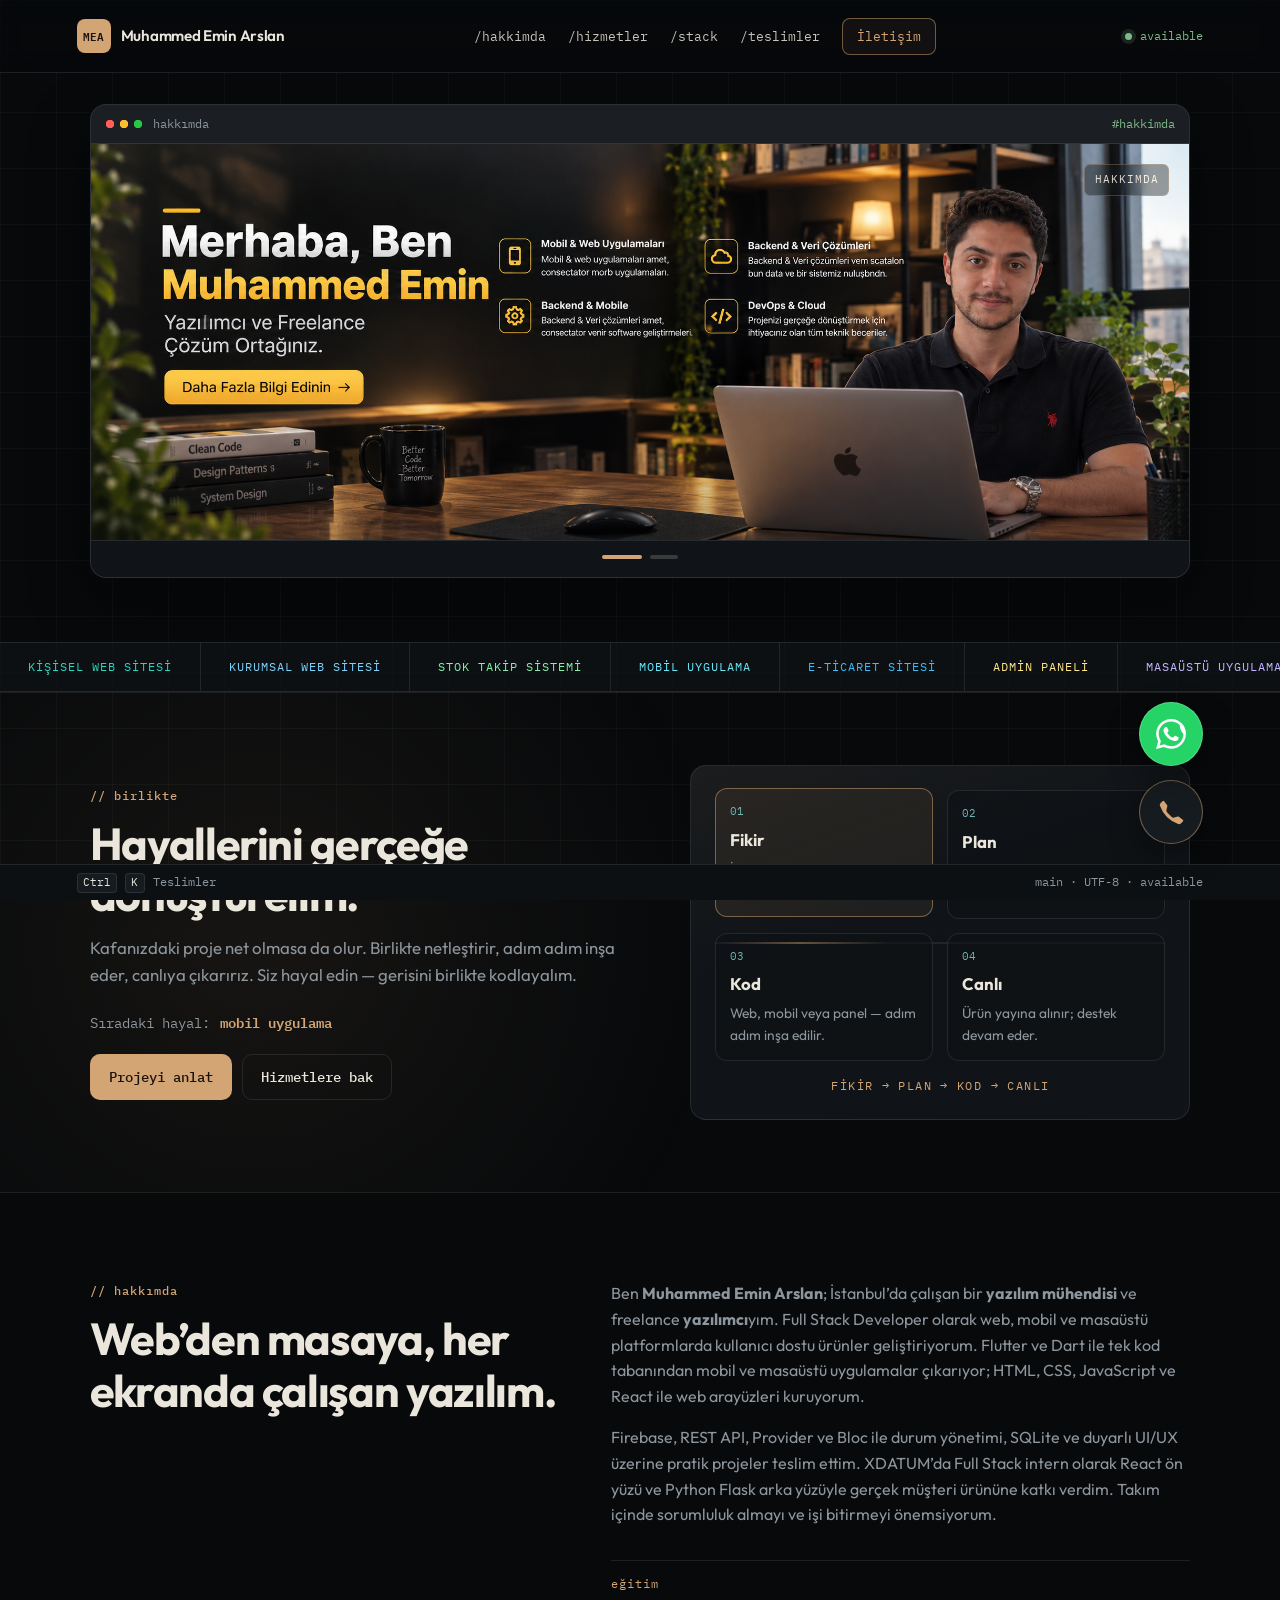
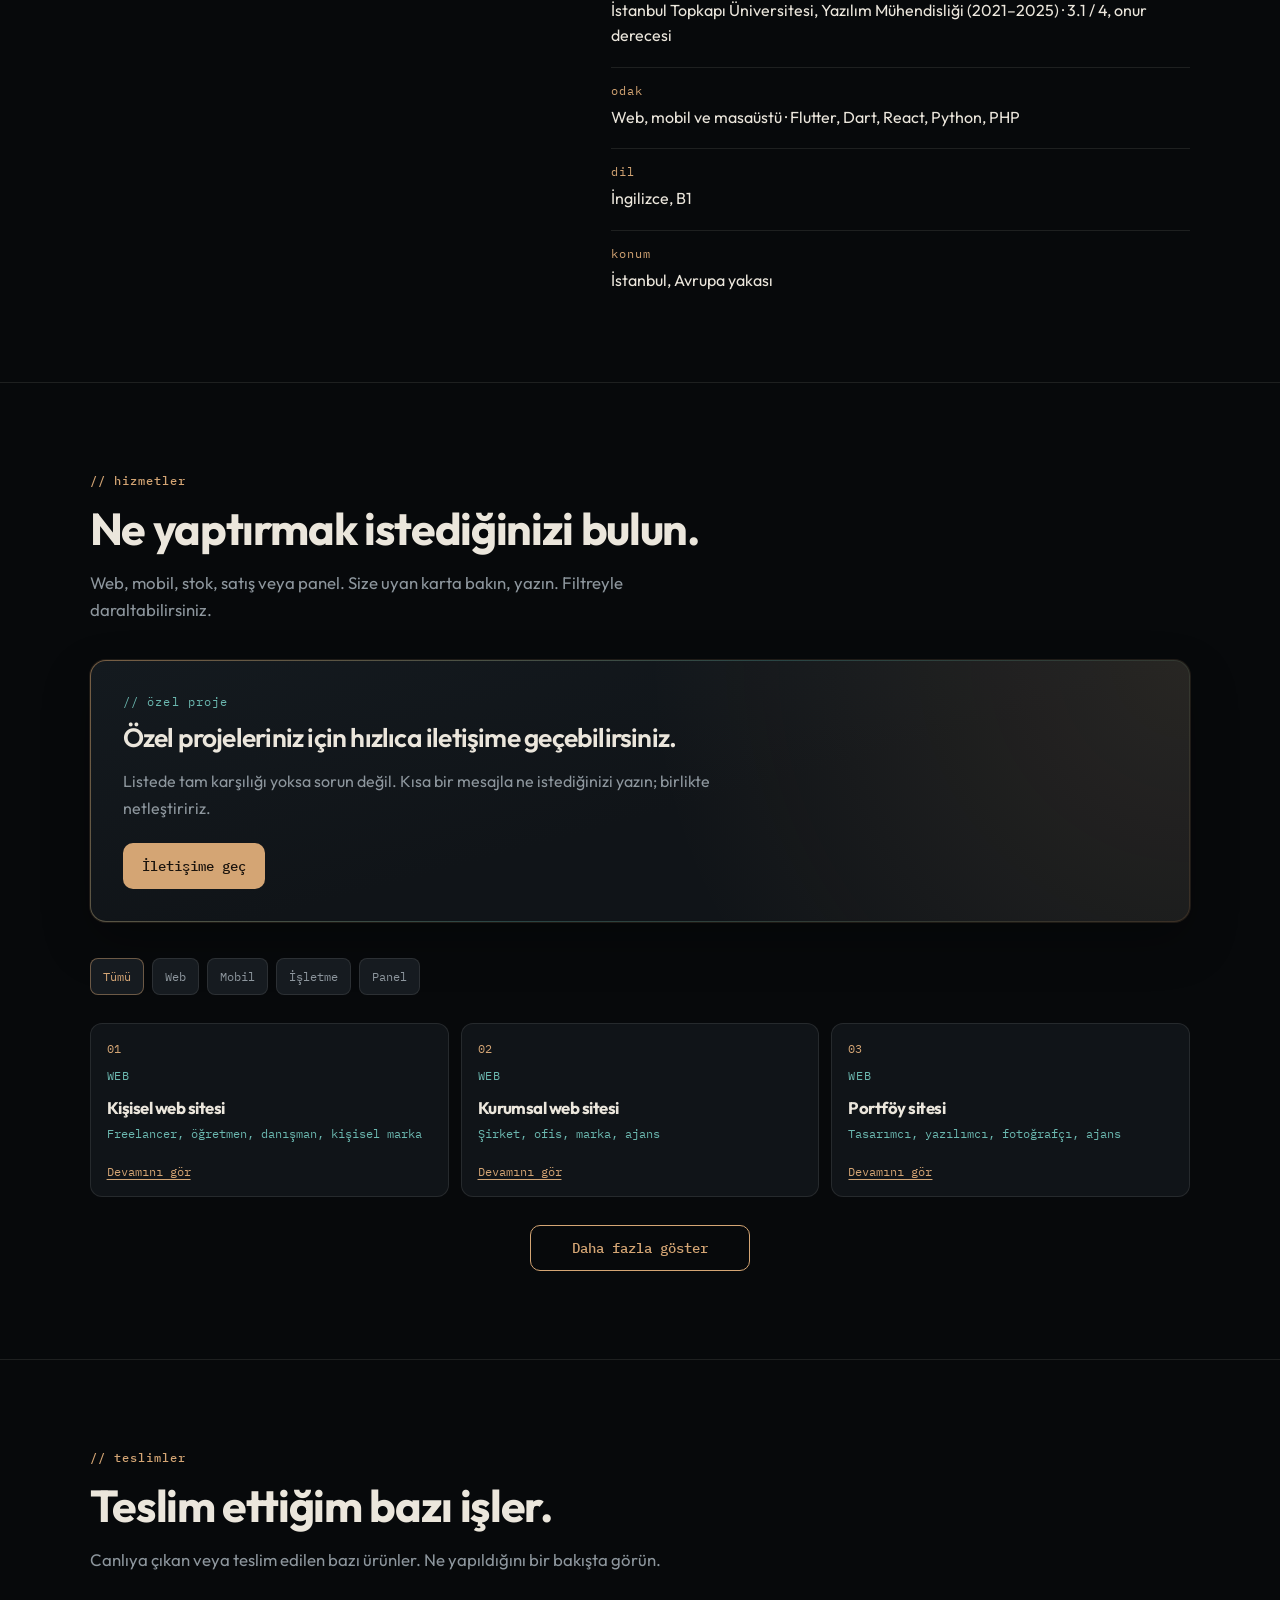
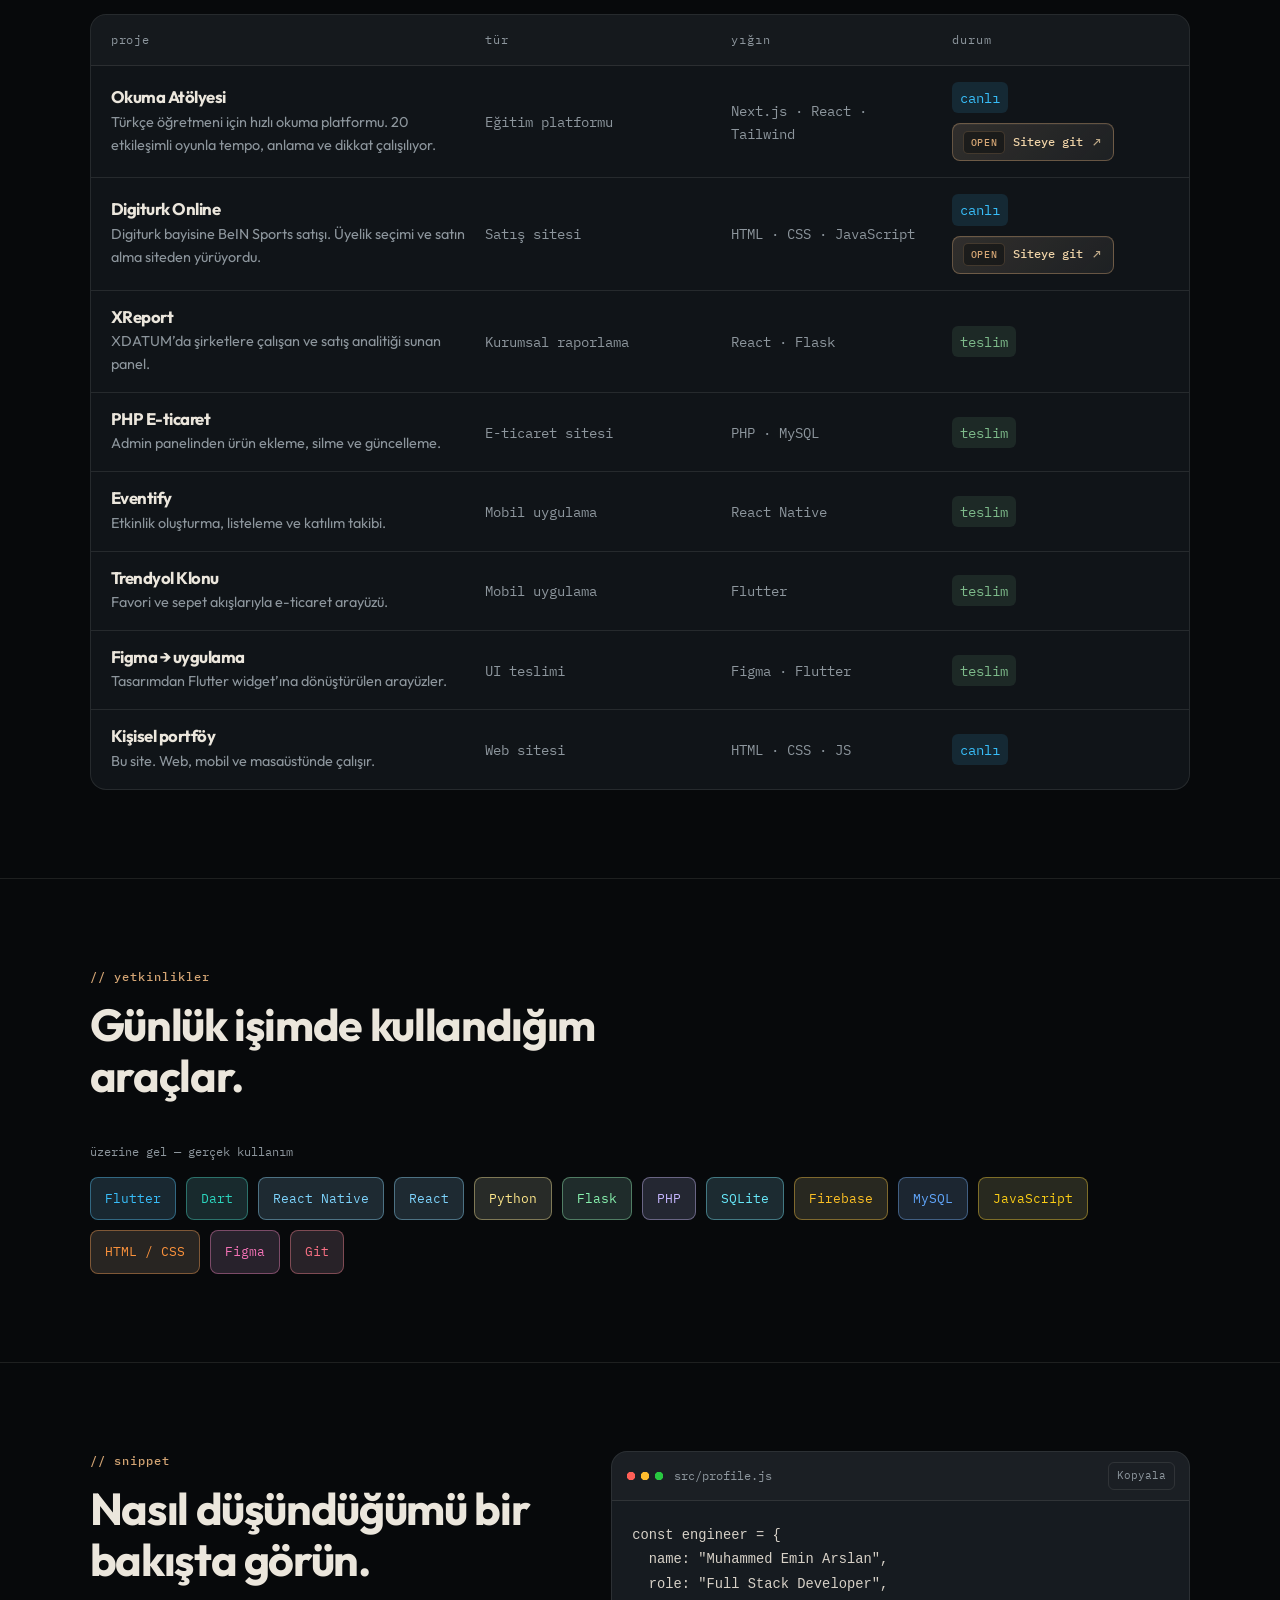
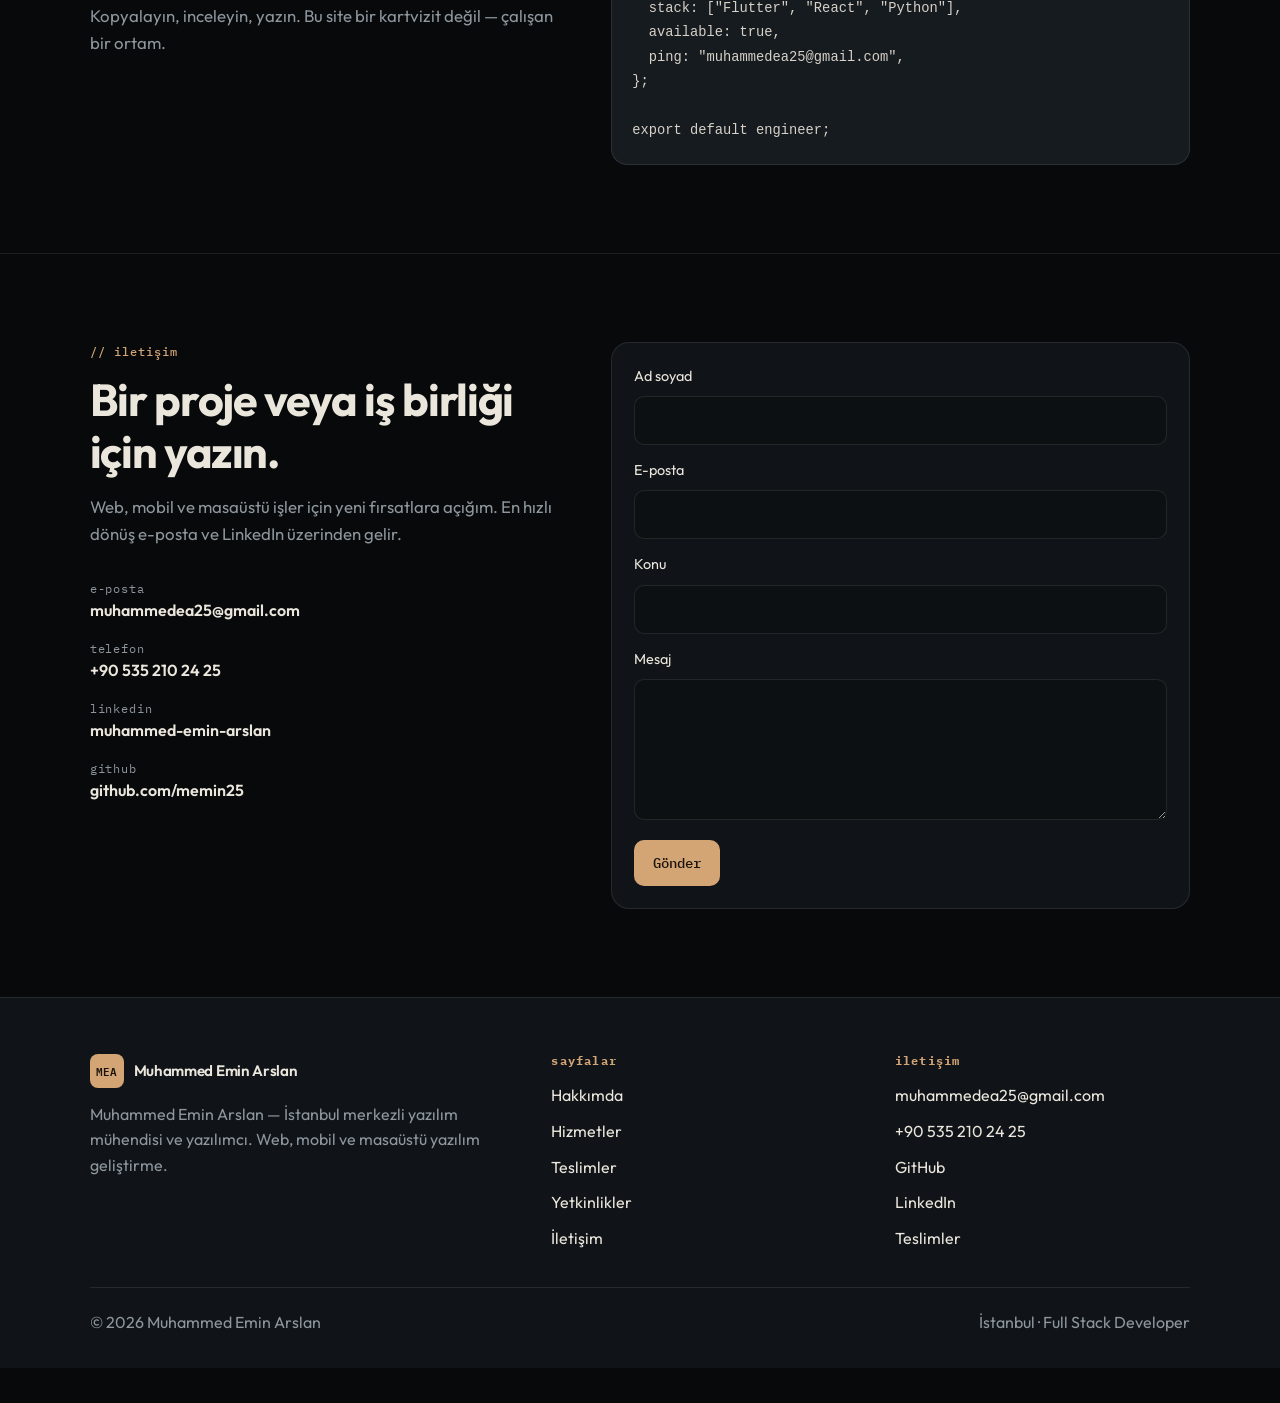
<file: index.html>
<!DOCTYPE html>
<html lang="tr">
<head>
  <meta charset="UTF-8">
  <meta name="viewport" content="width=device-width, initial-scale=1.0">
  <title>Muhammed Emin Arslan | Yazılım Mühendisi &amp; Yazılımcı — İstanbul</title>
  <meta name="description" content="Muhammed Emin Arslan — İstanbul’da freelance yazılım mühendisi ve yazılımcı. Web, mobil ve masaüstü uygulama geliştirme. Muhammed Emin Arslan portföy sitesi.">
  <meta name="author" content="Muhammed Emin Arslan">
  <meta name="robots" content="index, follow, max-image-preview:large, max-snippet:-1">
  <meta name="googlebot" content="index, follow">
  <link rel="canonical" href="https://muhammedeminarslan.com/">
  <link rel="sitemap" type="application/xml" title="Sitemap" href="/sitemap.xml">

  <meta property="og:locale" content="tr_TR">
  <meta property="og:site_name" content="Muhammed Emin Arslan">
  <meta property="og:title" content="Muhammed Emin Arslan | Yazılım Mühendisi &amp; Yazılımcı">
  <meta property="og:description" content="Muhammed Emin — Full Stack yazılım mühendisi. Flutter, React, Python ile web ve mobil projeler. İstanbul.">
  <meta property="og:type" content="profile">
  <meta property="og:url" content="https://muhammedeminarslan.com/">
  <meta property="og:image" content="https://muhammedeminarslan.com/yazilim-muhendisi.jpeg">
  <meta property="og:image:alt" content="Muhammed Emin Arslan — yazılım mühendisi">
  <meta property="profile:first_name" content="Muhammed Emin">
  <meta property="profile:last_name" content="Arslan">

  <meta name="twitter:card" content="summary_large_image">
  <meta name="twitter:title" content="Muhammed Emin Arslan | Yazılım Mühendisi">
  <meta name="twitter:description" content="Yazılımcı Muhammed Emin Arslan — web, mobil ve masaüstü yazılım geliştirme. İstanbul.">
  <meta name="twitter:image" content="https://muhammedeminarslan.com/yazilim-muhendisi.jpeg">

  <meta name="theme-color" content="#07090B">
  <link rel="me" href="https://github.com/memin25">
  <link rel="me" href="https://www.linkedin.com/in/muhammed-emin-arslan-79b381238/">

  <link rel="icon" href="favicon.svg" type="image/svg+xml">
  <script type="application/ld+json">
  {
    "@context": "https://schema.org",
    "@graph": [
      {
        "@type": "WebSite",
        "@id": "https://muhammedeminarslan.com/#website",
        "url": "https://muhammedeminarslan.com/",
        "name": "Muhammed Emin Arslan",
        "description": "Muhammed Emin Arslan resmi portföy sitesi — yazılım mühendisi ve freelance yazılımcı.",
        "inLanguage": "tr-TR",
        "publisher": { "@id": "https://muhammedeminarslan.com/#person" }
      },
      {
        "@type": "Person",
        "@id": "https://muhammedeminarslan.com/#person",
        "name": "Muhammed Emin Arslan",
        "givenName": "Muhammed Emin",
        "familyName": "Arslan",
        "alternateName": ["Muhammed Emin", "MEA", "yazılımcı Muhammed Emin"],
        "jobTitle": ["Yazılım Mühendisi", "Yazılımcı", "Full Stack Developer", "Freelance Yazılım Geliştirici"],
        "url": "https://muhammedeminarslan.com/",
        "image": "https://muhammedeminarslan.com/yazilim-muhendisi.jpeg",
        "email": "muhammedea25@gmail.com",
        "telephone": "+90-535-210-2425",
        "address": {
          "@type": "PostalAddress",
          "addressLocality": "İstanbul",
          "addressRegion": "İstanbul",
          "addressCountry": "TR"
        },
        "knowsAbout": [
          "Yazılım mühendisliği",
          "Web geliştirme",
          "Mobil uygulama geliştirme",
          "Flutter",
          "React",
          "Python",
          "Dart"
        ],
        "sameAs": [
          "https://github.com/memin25",
          "https://www.linkedin.com/in/muhammed-emin-arslan-79b381238/"
        ]
      },
      {
        "@type": "ProfilePage",
        "@id": "https://muhammedeminarslan.com/#webpage",
        "url": "https://muhammedeminarslan.com/",
        "name": "Muhammed Emin Arslan — Yazılım Mühendisi",
        "description": "Muhammed Emin Arslan; İstanbul merkezli yazılım mühendisi ve yazılımcı portföyü.",
        "isPartOf": { "@id": "https://muhammedeminarslan.com/#website" },
        "about": { "@id": "https://muhammedeminarslan.com/#person" },
        "inLanguage": "tr-TR",
        "primaryImageOfPage": {
          "@type": "ImageObject",
          "url": "https://muhammedeminarslan.com/yazilim-muhendisi.jpeg"
        }
      },
      {
        "@type": "ProfessionalService",
        "@id": "https://muhammedeminarslan.com/#service",
        "name": "Muhammed Emin Arslan — Yazılım Geliştirme",
        "url": "https://muhammedeminarslan.com/#hizmetler",
        "description": "Freelance yazılım mühendisi; web sitesi, mobil uygulama, admin paneli ve API geliştirme.",
        "areaServed": { "@type": "Country", "name": "Türkiye" },
        "founder": { "@id": "https://muhammedeminarslan.com/#person" },
        "priceRange": "$$"
      }
    ]
  }
  </script>
  <link rel="preconnect" href="https://fonts.googleapis.com">
  <link rel="preconnect" href="https://fonts.gstatic.com" crossorigin>
  <link href="https://fonts.googleapis.com/css2?family=IBM+Plex+Mono:wght@400;500;600&family=Outfit:wght@400;500;600;700&display=swap" rel="stylesheet">
  <link rel="stylesheet" href="style.css?v=38">
</head>
<body>
  <div class="atmosphere" aria-hidden="true"></div>
  <canvas id="cursor-trail" aria-hidden="true"></canvas>

  <div class="boot" id="boot" aria-hidden="true">
    <pre class="boot-mark">{ MEA }</pre>
    <p class="boot-sub">session start</p>
  </div>

  <button class="nav-toggle" type="button" aria-expanded="false" aria-controls="site-nav" aria-label="Menüyü aç">
    <em>Menü</em>
  </button>

  <header class="site-header" id="site-header">
    <div class="header-inner">
      <a class="logo" href="#anasayfa" aria-label="Ana sayfa">
        <span class="logo-mark">MEA</span>
        <span class="logo-path">Muhammed Emin Arslan</span>
      </a>

      <nav class="site-nav" id="site-nav" aria-label="Ana menü">
        <a href="#hakkimda">/hakkimda</a>
        <a href="#hizmetler">/hizmetler</a>
        <a href="#yetkinlikler">/stack</a>
        <a href="#teslimler">/teslimler</a>
        <a class="nav-cta" href="#iletisim">İletişim</a>
      </nav>

      <span class="header-status"><i></i> available</span>
    </div>
  </header>

  <main id="icerik">
    <h1 class="sr-only">Muhammed Emin Arslan — Yazılım Mühendisi ve Yazılımcı (İstanbul)</h1>
    <section class="hero" id="anasayfa">
      <div class="hero-banner wrap" data-reveal id="hero-gallery">
        <div class="hero-banner-shell">
          <div class="window-bar">
            <span class="window-dots" aria-hidden="true"></span>
            <span class="window-title" id="hero-gallery-title">hakkımda</span>
            <span class="window-flag" id="hero-gallery-flag">#hakkimda</span>
          </div>
          <div class="hero-banner-viewport" role="group" aria-label="Ana banner">
            <a class="hero-banner-slide is-active" href="#hakkimda" data-title="hakkımda" data-flag="#hakkimda" data-width="2089" data-height="753">
              <img src="memin_banner.png" width="2089" height="753" alt="Muhammed Emin Arslan — yazılım mühendisi ve freelance yazılımcı">
              <span class="hero-banner-overlay" aria-hidden="true"></span>
              <span class="hero-banner-chip">hakkımda</span>
            </a>
            <a class="hero-banner-slide" href="#teslimler" data-title="teslimler" data-flag="#teslimler" data-width="2089" data-height="753">
              <img src="banner2.png" width="2089" height="753" alt="Muhammed Emin Arslan — teslim edilen yazılım projeleri">
              <span class="hero-banner-overlay" aria-hidden="true"></span>
              <span class="hero-banner-chip">teslimler</span>
            </a>
          </div>
          <div class="hero-banner-foot">
            <div class="hero-banner-dots" role="tablist" aria-label="Banner slaytları">
              <button type="button" class="is-on" aria-label="Hakkımda" aria-selected="true"></button>
              <button type="button" aria-label="Teslimler" aria-selected="false"></button>
            </div>
          </div>
        </div>
      </div>
    </section>

    <div class="ticker" aria-hidden="true">
      <div class="ticker-track">
        <span>Kişisel web sitesi</span><span>Kurumsal web sitesi</span><span>Stok takip sistemi</span><span>Mobil uygulama</span><span>E-ticaret sitesi</span><span>Admin paneli</span><span>Masaüstü uygulama</span><span>Raporlama paneli</span><span>Landing page</span><span>REST API</span><span>Rezervasyon sistemi</span><span>Portföy sitesi</span>
        <span>Kişisel web sitesi</span><span>Kurumsal web sitesi</span><span>Stok takip sistemi</span><span>Mobil uygulama</span><span>E-ticaret sitesi</span><span>Admin paneli</span><span>Masaüstü uygulama</span><span>Raporlama paneli</span><span>Landing page</span><span>REST API</span><span>Rezervasyon sistemi</span><span>Portföy sitesi</span>
      </div>
    </div>

    <section class="dream" id="vizyon">
      <div class="wrap dream-grid">
        <div class="dream-copy" data-reveal>
          <p class="eyebrow">// birlikte</p>
          <h2>Hayallerini gerçeğe dönüştürelim.</h2>
          <p class="lede">
            Kafanızdaki proje net olmasa da olur. Birlikte netleştirir, adım adım inşa eder,
            canlıya çıkarırız. Siz hayal edin — gerisini birlikte kodlayalım.
          </p>
          <p class="dream-cycle">
            <span class="dream-cycle-label">Sıradaki hayal:</span>
            <span class="dream-phrase" id="dream-phrase" aria-live="polite">mobil uygulama</span>
          </p>
          <div class="hero-actions">
            <a class="btn btn-primary" href="#iletisim">Projeyi anlat</a>
            <a class="btn btn-ghost" href="#hizmetler">Hizmetlere bak</a>
          </div>
        </div>

        <div class="dream-panel" data-reveal>
          <div class="dream-beam" aria-hidden="true"></div>
          <ol class="dream-steps" id="dream-steps">
            <li class="is-active">
              <span class="step-no">01</span>
              <strong>Fikir</strong>
              <p>İhtiyacınızı dinler, kapsamı netleştiririz.</p>
            </li>
            <li>
              <span class="step-no">02</span>
              <strong>Plan</strong>
              <p>Ekranlar, akış ve teslim takvimi belirlenir.</p>
            </li>
            <li>
              <span class="step-no">03</span>
              <strong>Kod</strong>
              <p>Web, mobil veya panel — adım adım inşa edilir.</p>
            </li>
            <li>
              <span class="step-no">04</span>
              <strong>Canlı</strong>
              <p>Ürün yayına alınır; destek devam eder.</p>
            </li>
          </ol>
          <p class="dream-note">Fikir → Plan → Kod → Canlı</p>
        </div>
      </div>
    </section>

    <section class="about" id="hakkimda">
      <div class="wrap about-grid">
        <div class="section-kicker" data-reveal>
          <p class="eyebrow">// hakkımda</p>
          <h2>Web’den masaya, her ekranda çalışan yazılım.</h2>
        </div>
        <div class="about-body" data-reveal>
          <p>
            Ben <strong>Muhammed Emin Arslan</strong>; İstanbul’da çalışan bir
            <strong>yazılım mühendisi</strong> ve freelance <strong>yazılımcı</strong>yım.
            Full Stack Developer olarak web, mobil ve masaüstü platformlarda
            kullanıcı dostu ürünler geliştiriyorum. Flutter ve Dart ile tek kod
            tabanından mobil ve masaüstü uygulamalar çıkarıyor; HTML, CSS,
            JavaScript ve React ile web arayüzleri kuruyorum.
          </p>
          <p>
            Firebase, REST API, Provider ve Bloc ile durum yönetimi, SQLite ve
            duyarlı UI/UX üzerine pratik projeler teslim ettim. XDATUM’da Full
            Stack intern olarak React ön yüzü ve Python Flask arka yüzüyle gerçek
            müşteri ürününe katkı verdim. Takım içinde sorumluluk almayı ve işi
            bitirmeyi önemsiyorum.
          </p>
          <dl class="facts">
            <div>
              <dt>eğitim</dt>
              <dd>İstanbul Topkapı Üniversitesi, Yazılım Mühendisliği (2021–2025) · 3.1 / 4, onur derecesi</dd>
            </div>
            <div>
              <dt>odak</dt>
              <dd>Web, mobil ve masaüstü · Flutter, Dart, React, Python, PHP</dd>
            </div>
            <div>
              <dt>dil</dt>
              <dd>İngilizce, B1</dd>
            </div>
            <div>
              <dt>konum</dt>
              <dd>İstanbul, Avrupa yakası</dd>
            </div>
          </dl>
        </div>
      </div>
    </section>

    <section class="services" id="hizmetler">
      <div class="wrap">
        <div class="section-kicker" data-reveal>
          <p class="eyebrow">// hizmetler</p>
          <h2>Ne yaptırmak istediğinizi bulun.</h2>
          <p class="lede">Web, mobil, stok, satış veya panel. Size uyan karta bakın, yazın. Filtreyle daraltabilirsiniz.</p>
        </div>

        <aside class="service-cta" data-reveal>
          <div class="service-cta-inner">
            <p class="service-cta-kicker">// özel proje</p>
            <p class="service-cta-title">Özel projeleriniz için hızlıca iletişime geçebilirsiniz.</p>
            <p class="service-cta-text">Listede tam karşılığı yoksa sorun değil. Kısa bir mesajla ne istediğinizi yazın; birlikte netleştiririz.</p>
            <a class="btn btn-primary service-cta-btn" href="#iletisim">İletişime geç</a>
          </div>
        </aside>

        <div class="service-filters" data-reveal role="tablist" aria-label="Hizmet filtresi">
          <button type="button" class="is-on" data-filter="all">Tümü</button>
          <button type="button" data-filter="web">Web</button>
          <button type="button" data-filter="mobil">Mobil</button>
          <button type="button" data-filter="isletme">İşletme</button>
          <button type="button" data-filter="panel">Panel</button>
        </div>

        <div class="service-grid">
          <article class="service" data-cat="web" data-reveal>
            <p class="service-no">01</p>
            <p class="tag">web</p>
            <h3>Kişisel web sitesi</h3>
            <p class="service-for">Freelancer, öğretmen, danışman, kişisel marka</p>
            <p>Sizi anlatan sade bir site. Hakkınız, yaptığınız iş, iletişim. Telefonda da düzgün durur; ziyaretçi sizi bulur, yazar.</p>
            <ul class="service-includes">
              <li>Hakkımda, hizmet ve iletişim sayfaları</li>
              <li>Mobil uyumlu arayüz</li>
              <li>Form veya doğrudan e-posta / WhatsApp</li>
            </ul>
            <a class="btn service-contact-btn" href="#iletisim">Bize ulaş</a>
          </article>

          <article class="service" data-cat="web" data-reveal>
            <p class="service-no">02</p>
            <p class="tag">web</p>
            <h3>Kurumsal web sitesi</h3>
            <p class="service-for">Şirket, ofis, marka, ajans</p>
            <p>Kurumun yüzü. Hizmetler, ekip, referans ve iletişim tek yerde durur. Ziyaretçi “bu iş yerinin sitesi var” hissini alır.</p>
            <ul class="service-includes">
              <li>Kurumsal kimliğe uygun sayfalar</li>
              <li>Hizmet ve iletişim akışı</li>
              <li>Yönetilebilir içerik (isteğe bağlı panel)</li>
            </ul>
            <a class="btn service-contact-btn" href="#iletisim">Bize ulaş</a>
          </article>

          <article class="service" data-cat="web" data-reveal>
            <p class="service-no">03</p>
            <p class="tag">web</p>
            <h3>Portföy sitesi</h3>
            <p class="service-for">Tasarımcı, yazılımcı, fotoğrafçı, ajans</p>
            <p>İşlerinizi sergileyen vitrin. Seçili projeler, kısa açıklama, bağlantı. Amaç: bakıp “bunu sen mi yaptın?” demek ve yazmak.</p>
            <ul class="service-includes">
              <li>Proje kartları ve görseller</li>
              <li>İletişim çağrısı</li>
              <li>Kişisel veya stüdyo dili</li>
            </ul>
            <a class="btn service-contact-btn" href="#iletisim">Bize ulaş</a>
          </article>

          <article class="service" data-cat="web" data-reveal>
            <p class="service-no">04</p>
            <p class="tag">web</p>
            <h3>Landing page</h3>
            <p class="service-for">Tek ürün, kampanya, reklam, duyuru</p>
            <p>Tek ekranda teklif. Başlık, fayda, fiyat veya form. Reklamdan gelen kişi kaybolmaz; ne satıldığını ve ne yapacağını anlar.</p>
            <ul class="service-includes">
              <li>Tek sayfa, hızlı açılış</li>
              <li>Net çağrı butonu ve form</li>
              <li>Mobil öncelikli düzen</li>
            </ul>
            <a class="btn service-contact-btn" href="#iletisim">Bize ulaş</a>
          </article>

          <article class="service" data-cat="isletme web" data-reveal>
            <p class="service-no">05</p>
            <p class="tag">işletme · web</p>
            <h3>E-ticaret sitesi</h3>
            <p class="service-for">Ürün veya paket satan işletmeler</p>
            <p>Katalog, sepet, sipariş. Müşteri ürünü görür, sepete atar; siz admin’den ekler, siler, güncellersiniz. Üyelik veya paket satışı da buraya girer.</p>
            <ul class="service-includes">
              <li>Ürün listesi, detay, sepet</li>
              <li>Admin ile stok ve sipariş</li>
              <li>İsteğe bağlı ödeme adımı</li>
            </ul>
            <a class="btn service-contact-btn" href="#iletisim">Bize ulaş</a>
          </article>

          <article class="service" data-cat="isletme web" data-reveal>
            <p class="service-no">06</p>
            <p class="tag">işletme · web</p>
            <h3>Üyelik ve paket satışı</h3>
            <p class="service-for">Bayi, abonelik, Digiturk / BeIN tarzı satış</p>
            <p>Hazır paketler, net fiyat, satın alma adımı. Müşteri üyeliği siteden seçer ve işlemi bitirir; siz siparişi görürsünüz. Digiturk Online bu modele yakın.</p>
            <ul class="service-includes">
              <li>Paket / üyelik kartları</li>
              <li>Satın alma ve sipariş kaydı</li>
              <li>Bayiye özel içerik</li>
            </ul>
            <a class="btn service-contact-btn" href="#iletisim">Bize ulaş</a>
          </article>

          <article class="service" data-cat="isletme" data-reveal>
            <p class="service-no">07</p>
            <p class="tag">işletme</p>
            <h3>Stok takip sistemi</h3>
            <p class="service-for">Mağaza, depo, toptancı, atölye</p>
            <p>Ürün girer, çıkar, adet düşer. Azalan stoğu görürsünüz. Excel’den çıkmak isteyen küçük işletme için sade bir takip.</p>
            <ul class="service-includes">
              <li>Ürün ekleme ve stok hareketi</li>
              <li>Kritik stok uyarısı</li>
              <li>Web veya masaüstü teslim</li>
            </ul>
            <a class="btn service-contact-btn" href="#iletisim">Bize ulaş</a>
          </article>

          <article class="service" data-cat="isletme web" data-reveal>
            <p class="service-no">08</p>
            <p class="tag">işletme · web</p>
            <h3>Rezervasyon sistemi</h3>
            <p class="service-for">Kuaför, klinik, restoran, özel ders</p>
            <p>Müşteri saat seçer, siz takvimi görürsünüz. Çakışma azalır; telefonla yazmak zorunda kalmazsınız.</p>
            <ul class="service-includes">
              <li>Takvim ve uygun saatler</li>
              <li>Rezervasyon listesi</li>
              <li>Onay / iptal akışı</li>
            </ul>
            <a class="btn service-contact-btn" href="#iletisim">Bize ulaş</a>
          </article>

          <article class="service" data-cat="web" data-reveal>
            <p class="service-no">09</p>
            <p class="tag">web · eğitim</p>
            <h3>Eğitim ve oyun platformu</h3>
            <p class="service-for">Öğretmen, kurs, koç</p>
            <p>Öğrenci giriş yapar, alıştırma çözer, ilerleme görünür. Okuma Atölyesi gibi: etkileşimli oyunlar, öğretmen takibi, sade arayüz.</p>
            <ul class="service-includes">
              <li>Öğrenci / öğretmen ayrımı</li>
              <li>Etkileşimli alıştırmalar</li>
              <li>İlerleme ve sonuç kaydı</li>
            </ul>
            <a class="btn service-contact-btn" href="#iletisim">Bize ulaş</a>
          </article>

          <article class="service" data-cat="mobil" data-reveal>
            <p class="service-no">10</p>
            <p class="tag">mobil</p>
            <h3>Mobil uygulama</h3>
            <p class="service-for">iOS ve Android isteyen işletmeler</p>
            <p>Flutter ile tek kod tabanından iki mağaza. Liste, detay, giriş, bildirim ihtiyacına göre. Eventify ve e-ticaret klonunda bu akışı kurdum.</p>
            <ul class="service-includes">
              <li>iOS + Android, tek kod</li>
              <li>Ekranlar ve temel akışlar</li>
              <li>API veya yerel veri bağlantısı</li>
            </ul>
            <a class="btn service-contact-btn" href="#iletisim">Bize ulaş</a>
          </article>

          <article class="service" data-cat="isletme" data-reveal>
            <p class="service-no">11</p>
            <p class="tag">masaüstü</p>
            <h3>Masaüstü uygulama</h3>
            <p class="service-for">Ofis, Windows / macOS, yerelde çalışan iş</p>
            <p>Tarayıcı şart değil. Stok, öğrenme veya iç araç: Flutter ile masaüstüne çıkar, SQLite ile veriyi makinede tutar.</p>
            <ul class="service-includes">
              <li>Windows ve/veya macOS</li>
              <li>Yerel kayıt (SQLite)</li>
              <li>Sade, iş odaklı arayüz</li>
            </ul>
            <a class="btn service-contact-btn" href="#iletisim">Bize ulaş</a>
          </article>

          <article class="service" data-cat="panel" data-reveal>
            <p class="service-no">12</p>
            <p class="tag">panel</p>
            <h3>Admin paneli</h3>
            <p class="service-for">İçeriğini kendi yönetmek isteyenler</p>
            <p>Sitede her değişiklik için yazılımcı beklemezsiniz. Ürün, yazı, kullanıcı, sipariş: ekle, sil, güncelle.</p>
            <ul class="service-includes">
              <li>Giriş ile korunan yönetim</li>
              <li>CRUD ekranları</li>
              <li>Site veya uygulamaya bağlı</li>
            </ul>
            <a class="btn service-contact-btn" href="#iletisim">Bize ulaş</a>
          </article>

          <article class="service" data-cat="panel" data-reveal>
            <p class="service-no">13</p>
            <p class="tag">panel</p>
            <h3>Raporlama paneli</h3>
            <p class="service-for">Satış, ekip veya şube takibi yapan şirketler</p>
            <p>Sayılar tek ekranda. Çalışan, satış, özet. XReport’ta React ve Flask ile bu tipi teslim ettim: bakılır, anlaşılır, abartısız.</p>
            <ul class="service-includes">
              <li>Tablo ve özet kartlar</li>
              <li>Filtreli görünüm</li>
              <li>Web paneli teslimi</li>
            </ul>
            <a class="btn service-contact-btn" href="#iletisim">Bize ulaş</a>
          </article>

          <article class="service" data-cat="panel" data-reveal>
            <p class="service-no">14</p>
            <p class="tag">panel · api</p>
            <h3>REST API</h3>
            <p class="service-for">Mobil veya web’i ayrı konuşturmak isteyenler</p>
            <p>Ön yüz bir yerde, veri başka yerde. Giriş, kayıt, liste, güncelleme uçları. Flask veya PHP ile; uygulamanız bu API’ye bağlanır.</p>
            <ul class="service-includes">
              <li>JSON uçları</li>
              <li>Giriş / yetki (ihtiyaca göre)</li>
              <li>Kısa kullanım notu</li>
            </ul>
            <a class="btn service-contact-btn" href="#iletisim">Bize ulaş</a>
          </article>
        </div>
        <p class="service-more-wrap" data-reveal>
          <button type="button" class="btn service-more-btn" id="service-more-btn" hidden>
            Daha fazla göster
          </button>
        </p>
      </div>
    </section>

    <div class="service-modal" id="service-modal" hidden aria-hidden="true">
      <div class="service-modal-backdrop" data-service-modal-close tabindex="-1"></div>
      <div class="service-modal-dialog" role="dialog" aria-modal="true" aria-labelledby="service-modal-title">
        <button type="button" class="service-modal-close" data-service-modal-close aria-label="Kapat">×</button>
        <article class="service service--expanded" id="service-modal-panel"></article>
      </div>
    </div>

    <section class="delivered" id="teslimler">
      <div class="wrap">
        <div class="section-kicker" data-reveal>
          <p class="eyebrow">// teslimler</p>
          <h2>Teslim ettiğim bazı işler.</h2>
          <p class="lede">Canlıya çıkan veya teslim edilen bazı ürünler. Ne yapıldığını bir bakışta görün.</p>
        </div>

        <div class="ship-table" data-reveal>
          <div class="ship-head" aria-hidden="true">
            <span>proje</span>
            <span>tür</span>
            <span>yığın</span>
            <span>durum</span>
          </div>

          <article class="ship-row">
            <div>
              <h3><a href="https://okumaatolyesi.com" target="_blank" rel="noopener noreferrer">Okuma Atölyesi</a></h3>
              <p>Türkçe öğretmeni için hızlı okuma platformu. 20 etkileşimli oyunla tempo, anlama ve dikkat çalışılıyor.</p>
            </div>
            <p class="ship-type">Eğitim platformu</p>
            <p class="ship-stack">Next.js · React · Tailwind</p>
            <div class="ship-status-cell">
              <p class="ship-status is-live">canlı</p>
              <a class="ship-visit" href="https://okumaatolyesi.com" target="_blank" rel="noopener noreferrer"><span class="ship-visit-cmd">open</span><span>Siteye git</span><span class="ship-visit-arrow" aria-hidden="true">↗</span></a>
            </div>
          </article>

          <article class="ship-row">
            <div>
              <h3><a href="https://digiturk-online.com" target="_blank" rel="noopener noreferrer">Digiturk Online</a></h3>
              <p>Digiturk bayisine BeIN Sports satışı. Üyelik seçimi ve satın alma siteden yürüyordu.</p>
            </div>
            <p class="ship-type">Satış sitesi</p>
            <p class="ship-stack">HTML · CSS · JavaScript</p>
            <div class="ship-status-cell">
              <p class="ship-status is-live">canlı</p>
              <a class="ship-visit" href="https://digiturk-online.com" target="_blank" rel="noopener noreferrer"><span class="ship-visit-cmd">open</span><span>Siteye git</span><span class="ship-visit-arrow" aria-hidden="true">↗</span></a>
            </div>
          </article>

          <article class="ship-row">
            <div>
              <h3>XReport</h3>
              <p>XDATUM’da şirketlere çalışan ve satış analitiği sunan panel.</p>
            </div>
            <p class="ship-type">Kurumsal raporlama</p>
            <p class="ship-stack">React · Flask</p>
            <div class="ship-status-cell">
              <p class="ship-status is-done">teslim</p>
            </div>
          </article>

          <article class="ship-row">
            <div>
              <h3>PHP E-ticaret</h3>
              <p>Admin panelinden ürün ekleme, silme ve güncelleme.</p>
            </div>
            <p class="ship-type">E-ticaret sitesi</p>
            <p class="ship-stack">PHP · MySQL</p>
            <div class="ship-status-cell">
              <p class="ship-status is-done">teslim</p>
            </div>
          </article>

          <article class="ship-row">
            <div>
              <h3>Eventify</h3>
              <p>Etkinlik oluşturma, listeleme ve katılım takibi.</p>
            </div>
            <p class="ship-type">Mobil uygulama</p>
            <p class="ship-stack">React Native</p>
            <div class="ship-status-cell">
              <p class="ship-status is-done">teslim</p>
            </div>
          </article>

          <article class="ship-row">
            <div>
              <h3>Trendyol Klonu</h3>
              <p>Favori ve sepet akışlarıyla e-ticaret arayüzü.</p>
            </div>
            <p class="ship-type">Mobil uygulama</p>
            <p class="ship-stack">Flutter</p>
            <div class="ship-status-cell">
              <p class="ship-status is-done">teslim</p>
            </div>
          </article>

          <article class="ship-row">
            <div>
              <h3>Figma → uygulama</h3>
              <p>Tasarımdan Flutter widget’ına dönüştürülen arayüzler.</p>
            </div>
            <p class="ship-type">UI teslimi</p>
            <p class="ship-stack">Figma · Flutter</p>
            <div class="ship-status-cell">
              <p class="ship-status is-done">teslim</p>
            </div>
          </article>

          <article class="ship-row">
            <div>
              <h3>Kişisel portföy</h3>
              <p>Bu site. Web, mobil ve masaüstünde çalışır.</p>
            </div>
            <p class="ship-type">Web sitesi</p>
            <p class="ship-stack">HTML · CSS · JS</p>
            <div class="ship-status-cell">
              <p class="ship-status is-live">canlı</p>
            </div>
          </article>
        </div>
      </div>
    </section>

    <section class="skills" id="yetkinlikler">
      <div class="wrap">
        <div class="section-kicker" data-reveal>
          <p class="eyebrow">// yetkinlikler</p>
          <h2>Günlük işimde kullandığım araçlar.</h2>
        </div>

        <div class="token-board" data-reveal>
          <p class="token-hint">üzerine gel — gerçek kullanım</p>
          <div class="tokens">
            <button type="button" class="token" data-lang="flutter" data-hint="Provider / Bloc">Flutter</button>
            <button type="button" class="token" data-lang="dart" data-hint="null-safety, tek kod tabanı">Dart</button>
            <button type="button" class="token" data-lang="react-native" data-hint="Expo ile etkinlik uygulaması">React Native</button>
            <button type="button" class="token" data-lang="react" data-hint="XReport analitik paneli">React</button>
            <button type="button" class="token" data-lang="python" data-hint="Flask API">Python</button>
            <button type="button" class="token" data-lang="flask" data-hint="REST + raporlama">Flask</button>
            <button type="button" class="token" data-lang="php" data-hint="e-ticaret CRUD">PHP</button>
            <button type="button" class="token" data-lang="sqlite" data-hint="yerel kalıcılık">SQLite</button>
            <button type="button" class="token" data-lang="firebase" data-hint="auth &amp; realtime">Firebase</button>
            <button type="button" class="token" data-lang="mysql" data-hint="ilişkisel veri">MySQL</button>
            <button type="button" class="token" data-lang="javascript" data-hint="DOM, form, arayüz">JavaScript</button>
            <button type="button" class="token" data-lang="html" data-hint="duyarlı arayüz">HTML / CSS</button>
            <button type="button" class="token" data-lang="figma" data-hint="tasarımdan widget’a">Figma</button>
            <button type="button" class="token" data-lang="git" data-hint="GitHub iş akışı">Git</button>
          </div>
        </div>
      </div>
    </section>

    <section class="console" id="konsol">
      <div class="wrap console-grid">
        <div class="section-kicker" data-reveal>
          <p class="eyebrow">// snippet</p>
          <h2>Nasıl düşündüğümü bir bakışta görün.</h2>
          <p class="lede">Kopyalayın, inceleyin, yazın. Bu site bir kartvizit değil — çalışan bir ortam.</p>
        </div>

        <div class="snippet" data-reveal>
          <div class="window-bar">
            <span class="window-dots" aria-hidden="true"></span>
            <span class="window-title">src/profile.js</span>
            <button type="button" class="copy-btn" id="copy-snippet" aria-label="Kod parçasını kopyala">Kopyala</button>
          </div>
          <pre><code id="snippet-code">const engineer = {
  name: "Muhammed Emin Arslan",
  role: "Full Stack Developer",
  stack: ["Flutter", "React", "Python"],
  available: true,
  ping: "muhammedea25@gmail.com",
};

export default engineer;</code></pre>
        </div>
      </div>
    </section>

    <section class="contact" id="iletisim">
      <div class="wrap contact-grid">
        <div data-reveal>
          <p class="eyebrow">// iletişim</p>
          <h2>Bir proje veya iş birliği için yazın.</h2>
          <p class="lede">
            Web, mobil ve masaüstü işler için yeni fırsatlara açığım.
            En hızlı dönüş e-posta ve LinkedIn üzerinden gelir.
          </p>
          <ul class="contact-list">
            <li>
              <span>e-posta</span>
              <a href="mailto:muhammedea25@gmail.com">muhammedea25@gmail.com</a>
            </li>
            <li>
              <span>telefon</span>
              <a href="tel:+905352102425">+90 535 210 24 25</a>
            </li>
            <li>
              <span>linkedin</span>
              <a href="https://www.linkedin.com/in/muhammed-emin-arslan-79b381238/" target="_blank" rel="noopener noreferrer">muhammed-emin-arslan</a>
            </li>
            <li>
              <span>github</span>
              <a href="https://github.com/memin25" target="_blank" rel="noopener noreferrer">github.com/memin25</a>
            </li>
          </ul>
        </div>

        <form class="contact-form" id="contact-form" name="iletisim" method="POST" action="https://formsubmit.co/muhammedea25@gmail.com" data-reveal>
          <input type="hidden" name="_next" value="https://muhammedeminarslan.com/tesekkur.html">
          <input type="hidden" name="_captcha" value="false">
          <input type="hidden" name="_subject" value="muhammedeminarslan.com — yeni iletişim mesajı">
          <input type="hidden" name="_template" value="table">
          <p class="honeypot" aria-hidden="true">
            <label>Boş bırakın <input type="text" name="_honey" tabindex="-1" autocomplete="off"></label>
          </p>
          <label>
            Ad soyad
            <input type="text" name="name" autocomplete="name" required>
          </label>
          <label>
            E-posta
            <input type="email" name="email" autocomplete="email" required>
          </label>
          <label>
            Konu
            <input type="text" name="subject" required>
          </label>
          <label>
            Mesaj
            <textarea name="message" rows="5" required></textarea>
          </label>
          <button class="btn btn-primary" type="submit">Gönder</button>
          <p class="form-note" hidden>Mesajınız gönderildi. Teşekkürler.</p>
        </form>
      </div>
    </section>
  </main>

  <footer class="site-footer">
    <div class="wrap">
      <div class="footer-grid">
        <div class="footer-brand">
          <a class="logo" href="#anasayfa">
            <span class="logo-mark">MEA</span>
            <span class="logo-path">Muhammed Emin Arslan</span>
          </a>
          <p>Muhammed Emin Arslan — İstanbul merkezli yazılım mühendisi ve yazılımcı. Web, mobil ve masaüstü yazılım geliştirme.</p>
        </div>
        <div>
          <h3>sayfalar</h3>
          <ul>
            <li><a href="#hakkimda">Hakkımda</a></li>
            <li><a href="#hizmetler">Hizmetler</a></li>
            <li><a href="#teslimler">Teslimler</a></li>
            <li><a href="#yetkinlikler">Yetkinlikler</a></li>
            <li><a href="#iletisim">İletişim</a></li>
          </ul>
        </div>
        <div>
          <h3>iletişim</h3>
          <ul>
            <li><a href="mailto:muhammedea25@gmail.com">muhammedea25@gmail.com</a></li>
            <li><a href="tel:+905352102425">+90 535 210 24 25</a></li>
            <li><a href="https://github.com/memin25" target="_blank" rel="noopener noreferrer">GitHub</a></li>
            <li><a href="https://www.linkedin.com/in/muhammed-emin-arslan-79b381238/" target="_blank" rel="noopener noreferrer">LinkedIn</a></li>
            <li><a href="#teslimler">Teslimler</a></li>
          </ul>
        </div>
      </div>
      <div class="footer-inner">
        <p>© <span id="year"></span> Muhammed Emin Arslan</p>
        <p>İstanbul · Full Stack Developer</p>
      </div>
    </div>
  </footer>

  <div class="statusbar">
    <button type="button" class="kbd-hint" id="kbd-hint" aria-label="Teslim listesini aç">
      <kbd id="kbd-mod">⌘</kbd><kbd>K</kbd>
      <span>Teslimler</span>
    </button>
    <span class="statusbar-meta">main · UTF-8 · available</span>
  </div>

  <div class="fab-stack" aria-label="Hızlı iletişim">
    <a class="fab fab--call" href="tel:+905352102425" aria-label="Telefon ile ara">
      <svg viewBox="0 0 16 16" fill="currentColor" aria-hidden="true">
        <path d="M3.654 1.328a.678.678 0 0 0-1.015-.063L1.605 2.3c-.483.484-.661 1.169-.45 1.77a17.568 17.568 0 0 0 4.168 6.608 17.569 17.569 0 0 0 6.608 4.168c.601.211 1.286.033 1.77-.45l1.034-1.034a.678.678 0 0 0-.063-1.015l-2.307-1.794a.678.678 0 0 0-.58-.122l-2.19.547a1.745 1.745 0 0 1-1.657-.459L5.482 8.062a1.745 1.745 0 0 1-.46-1.657l.548-2.19a.678.678 0 0 0-.122-.58L3.654 1.328z"/>
      </svg>
    </a>
    <a class="fab fab--wa" href="https://wa.me/905352102425" target="_blank" rel="noopener noreferrer" aria-label="WhatsApp ile yaz">
      <svg viewBox="0 0 24 24" fill="currentColor" aria-hidden="true">
        <path d="M17.472 14.382c-.297-.149-1.758-.867-2.03-.967-.273-.099-.471-.148-.67.15-.197.297-.767.966-.94 1.164-.173.199-.347.223-.644.075-.297-.15-1.255-.463-2.39-1.475-.883-.788-1.48-1.761-1.653-2.059-.173-.297-.018-.458.13-.606.134-.133.298-.347.446-.52.149-.174.198-.298.298-.497.099-.198.05-.371-.025-.52-.075-.149-.669-1.612-.916-2.207-.242-.579-.487-.5-.669-.51-.173-.008-.371-.01-.57-.01-.198 0-.52.074-.792.372-.272.297-1.04 1.016-1.04 2.479 0 1.462 1.065 2.875 1.213 3.074.149.198 2.096 3.2 5.077 4.487.709.306 1.262.489 1.694.625.712.227 1.36.195 1.871.118.571-.085 1.758-.719 2.006-1.413.248-.694.248-1.289.173-1.413-.074-.124-.272-.198-.57-.347m-5.421 7.403h-.004a9.87 9.87 0 0 1-5.031-1.378l-.361-.214-3.741.982.998-3.648-.235-.374a9.86 9.86 0 0 1-1.51-5.26c.001-5.45 4.436-9.884 9.888-9.884 2.64 0 5.122 1.03 6.988 2.898a9.825 9.825 0 0 0 2.893 6.994c-.003 5.45-4.435 9.884-9.885 9.884m8.413-18.297A11.815 11.815 0 0 0 12.05 0C5.495 0 .16 5.335.157 11.892c0 2.096.547 4.142 1.588 5.945L.057 24l6.305-1.654a11.882 11.882 0 0 0 5.683 1.448h.005c6.554 0 11.89-5.335 11.893-11.893a11.821 11.821 0 0 0-3.48-8.413z"/>
      </svg>
    </a>
  </div>

  <div class="palette" id="palette" hidden>
    <div class="palette-panel" role="dialog" aria-modal="true" aria-labelledby="palette-title">
      <p id="palette-title" class="sr-only">Komut paleti</p>
      <input type="search" id="palette-input" placeholder="teslimler, iletişim, stack…" autocomplete="off" aria-label="Komut ara">
      <ul id="palette-list"></ul>
    </div>
  </div>

  <script src="script.js?v=29"></script>
</body>
</html>
</file>
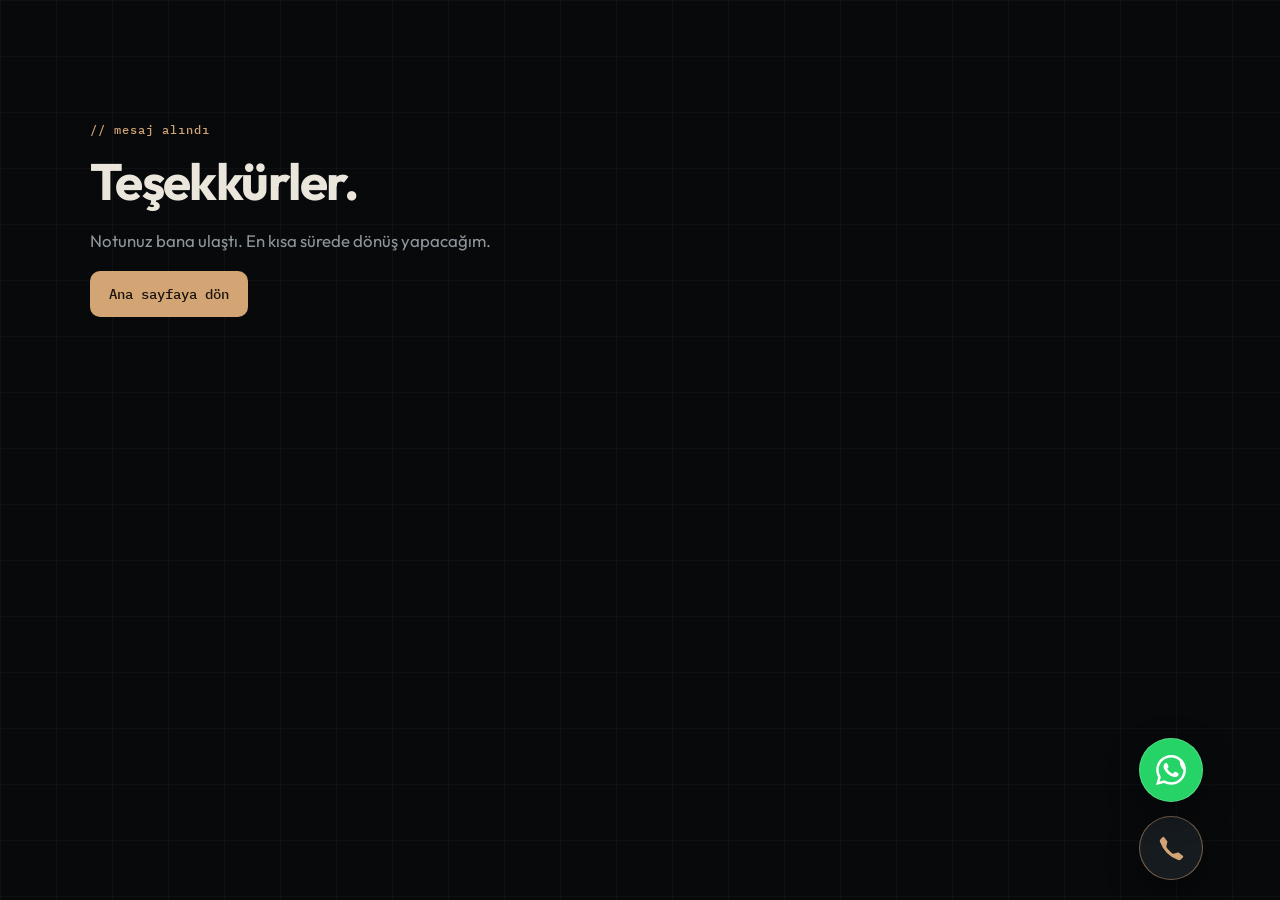
<file: tesekkur.html>
<!DOCTYPE html>
<html lang="tr">
<head>
  <meta charset="UTF-8">
  <meta name="viewport" content="width=device-width, initial-scale=1.0">
  <title>Teşekkürler — Muhammed Emin Arslan</title>
  <meta name="robots" content="noindex, follow">
  <link rel="canonical" href="https://muhammedeminarslan.com/tesekkur.html">
  <link rel="icon" href="favicon.svg" type="image/svg+xml">
  <link rel="preconnect" href="https://fonts.googleapis.com">
  <link rel="preconnect" href="https://fonts.gstatic.com" crossorigin>
  <link href="https://fonts.googleapis.com/css2?family=IBM+Plex+Mono:wght@400;500;600&family=Outfit:wght@400;500;600;700&display=swap" rel="stylesheet">
  <link rel="stylesheet" href="style.css?v=36">
</head>
<body>
  <div class="atmosphere" aria-hidden="true"></div>
  <main class="wrap cv-page">
    <p class="eyebrow">// mesaj alındı</p>
    <h1>Teşekkürler.</h1>
    <p class="lede">Notunuz bana ulaştı. En kısa sürede dönüş yapacağım.</p>
    <p><a class="btn btn-primary" href="/">Ana sayfaya dön</a></p>
  </main>

  <div class="fab-stack" aria-label="Hızlı iletişim">
    <a class="fab fab--call" href="tel:+905352102425" aria-label="Telefon ile ara">
      <svg viewBox="0 0 16 16" fill="currentColor" aria-hidden="true">
        <path d="M3.654 1.328a.678.678 0 0 0-1.015-.063L1.605 2.3c-.483.484-.661 1.169-.45 1.77a17.568 17.568 0 0 0 4.168 6.608 17.569 17.569 0 0 0 6.608 4.168c.601.211 1.286.033 1.77-.45l1.034-1.034a.678.678 0 0 0-.063-1.015l-2.307-1.794a.678.678 0 0 0-.58-.122l-2.19.547a1.745 1.745 0 0 1-1.657-.459L5.482 8.062a1.745 1.745 0 0 1-.46-1.657l.548-2.19a.678.678 0 0 0-.122-.58L3.654 1.328z"/>
      </svg>
    </a>
    <a class="fab fab--wa" href="https://wa.me/905352102425" target="_blank" rel="noopener noreferrer" aria-label="WhatsApp ile yaz">
      <svg viewBox="0 0 24 24" fill="currentColor" aria-hidden="true">
        <path d="M17.472 14.382c-.297-.149-1.758-.867-2.03-.967-.273-.099-.471-.148-.67.15-.197.297-.767.966-.94 1.164-.173.199-.347.223-.644.075-.297-.15-1.255-.463-2.39-1.475-.883-.788-1.48-1.761-1.653-2.059-.173-.297-.018-.458.13-.606.134-.133.298-.347.446-.52.149-.174.198-.298.298-.497.099-.198.05-.371-.025-.52-.075-.149-.669-1.612-.916-2.207-.242-.579-.487-.5-.669-.51-.173-.008-.371-.01-.57-.01-.198 0-.52.074-.792.372-.272.297-1.04 1.016-1.04 2.479 0 1.462 1.065 2.875 1.213 3.074.149.198 2.096 3.2 5.077 4.487.709.306 1.262.489 1.694.625.712.227 1.36.195 1.871.118.571-.085 1.758-.719 2.006-1.413.248-.694.248-1.289.173-1.413-.074-.124-.272-.198-.57-.347m-5.421 7.403h-.004a9.87 9.87 0 0 1-5.031-1.378l-.361-.214-3.741.982.998-3.648-.235-.374a9.86 9.86 0 0 1-1.51-5.26c.001-5.45 4.436-9.884 9.888-9.884 2.64 0 5.122 1.03 6.988 2.898a9.825 9.825 0 0 0 2.893 6.994c-.003 5.45-4.435 9.884-9.885 9.884m8.413-18.297A11.815 11.815 0 0 0 12.05 0C5.495 0 .16 5.335.157 11.892c0 2.096.547 4.142 1.588 5.945L.057 24l6.305-1.654a11.882 11.882 0 0 0 5.683 1.448h.005c6.554 0 11.89-5.335 11.893-11.893a11.821 11.821 0 0 0-3.48-8.413z"/>
      </svg>
    </a>
  </div>
</body>
</html>
</file>
<file: style.css>
:root {
  --bg: #07090b;
  --bg-soft: #101418;
  --surface: #161b20;
  --line: rgba(237, 232, 224, 0.1);
  --text: #ebe6dc;
  --muted: #8d969d;
  --accent: #d4a574;
  --accent-2: #6bb8b0;
  --ok: #7dba8a;
  --shadow: 0 24px 60px rgba(0, 0, 0, 0.4);
  --radius: 16px;
  --wrap: 1180px;
  --gutter: clamp(40px, 7vw, 96px);
  --header-gutter: clamp(28px, 6vw, 80px);
  --header: 72px;
  --mono: "IBM Plex Mono", ui-monospace, SFMono-Regular, Menlo, monospace;
  --sans: "Outfit", system-ui, sans-serif;
  --c-dart: #2bd4bd;
  --c-react: #7dd3fc;
  --c-flask: #86efac;
  --c-sqlite: #67e8f9;
  --c-flutter: #38bdf8;
  --c-python: #fde68a;
  --c-php: #c4b5fd;
  --c-firebase: #fbbf24;
  --c-js: #facc15;
  --c-git: #fb7185;
  --c-mysql: #60a5fa;
  --c-html: #fb923c;
  --c-figma: #f472b6;
}

*,
*::before,
*::after {
  box-sizing: border-box;
}

html {
  scroll-behavior: smooth;
}

body {
  margin: 0;
  font-family: var(--sans);
  background: var(--bg);
  color: var(--text);
  line-height: 1.6;
  overflow-x: clip;
  padding-top: var(--header);
  padding-bottom: 44px;
}

img {
  max-width: 100%;
  display: block;
}

a {
  color: inherit;
}

button,
input,
textarea {
  font: inherit;
}

[hidden] {
  display: none !important;
}

.sr-only {
  position: absolute;
  width: 1px;
  height: 1px;
  padding: 0;
  margin: -1px;
  overflow: hidden;
  clip: rect(0, 0, 0, 0);
  border: 0;
}

.wrap {
  width: min(var(--wrap), calc(100% - (var(--gutter) * 2)));
  margin-inline: auto;
}

.atmosphere {
  position: fixed;
  inset: 0;
  z-index: 0;
  pointer-events: none;
  background-image:
    linear-gradient(rgba(237, 232, 224, 0.035) 1px, transparent 1px),
    linear-gradient(90deg, rgba(237, 232, 224, 0.035) 1px, transparent 1px);
  background-size: 56px 56px;
}

.atmosphere::after {
  content: "";
  position: absolute;
  inset: 0;
  background: repeating-linear-gradient(
    to bottom,
    transparent 0,
    transparent 3px,
    rgba(0, 0, 0, 0.08) 3px,
    rgba(0, 0, 0, 0.08) 4px
  );
  opacity: 0.35;
}

#cursor-trail {
  position: fixed;
  inset: 0;
  width: 100%;
  height: 100%;
  z-index: 40;
  pointer-events: none;
}

.boot {
  position: fixed;
  inset: 0;
  z-index: 200;
  display: grid;
  place-content: center;
  background: #050607;
  transition: opacity 0.28s ease, visibility 0.28s ease;
}

.boot.is-done {
  opacity: 0;
  visibility: hidden;
}

.boot-mark {
  margin: 0;
  font-family: var(--mono);
  font-size: clamp(2.4rem, 8vw, 4.4rem);
  letter-spacing: 0.12em;
  color: var(--accent);
  text-align: center;
}

.boot-sub {
  margin: 10px 0 0;
  text-align: center;
  font-family: var(--mono);
  font-size: 0.72rem;
  letter-spacing: 0.22em;
  text-transform: uppercase;
  color: var(--muted);
}

.eyebrow {
  margin: 0 0 12px;
  color: var(--accent);
  font-family: var(--mono);
  font-size: 0.78rem;
  letter-spacing: 0.08em;
  font-weight: 500;
}

h1,
h2,
h3 {
  font-family: var(--sans);
  line-height: 1.15;
  margin: 0;
  letter-spacing: -0.03em;
}

h2 {
  font-size: clamp(1.7rem, 4vw, 2.8rem);
  max-width: 18ch;
}

.lede {
  color: var(--muted);
  font-size: 1.05rem;
  max-width: 58ch;
}

.btn {
  display: inline-flex;
  align-items: center;
  justify-content: center;
  min-height: 46px;
  padding: 0 18px;
  border-radius: 10px;
  text-decoration: none;
  font-family: var(--mono);
  font-size: 0.86rem;
  font-weight: 500;
  border: 1px solid transparent;
  cursor: pointer;
  transition: transform 0.2s ease, background 0.2s ease, border-color 0.2s ease;
}

.btn:hover {
  transform: translateY(-1px);
}

.btn-primary {
  background: var(--accent);
  color: #1a130d;
}

.btn-ghost {
  border-color: var(--line);
  background: transparent;
  color: var(--text);
}

.site-header {
  position: fixed;
  top: 0;
  left: 0;
  right: 0;
  z-index: 50;
  min-height: var(--header);
  padding-inline: var(--header-gutter);
  backdrop-filter: blur(14px);
  background: rgba(7, 9, 11, 0.55);
  border-bottom: 1px solid var(--line);
  transition: top 0.28s ease, background 0.28s ease;
}

.site-header.is-scrolled {
  background: rgba(7, 9, 11, 0.78);
}

.site-header.is-hidden {
  top: calc(-1 * var(--header) - 24px);
}

.header-inner {
  min-height: var(--header);
  display: flex;
  align-items: center;
  justify-content: space-between;
  gap: 24px;
}

.logo {
  display: flex;
  align-items: center;
  gap: 10px;
  text-decoration: none;
  font-weight: 600;
}

.logo-mark {
  width: 34px;
  height: 34px;
  display: grid;
  place-items: center;
  border-radius: 8px;
  background: var(--accent);
  color: #1a130d;
  font-family: var(--mono);
  font-size: 0.7rem;
  font-weight: 600;
}

.logo-path {
  font-family: var(--sans);
  font-size: clamp(0.78rem, 2vw, 0.95rem);
  font-weight: 600;
  color: var(--text);
  letter-spacing: -0.02em;
  max-width: 22ch;
  line-height: 1.2;
}

.site-nav {
  display: flex;
  align-items: center;
  gap: 22px;
}

.site-nav a {
  text-decoration: none;
  color: #c9c3ba;
  font-family: var(--mono);
  font-size: 0.82rem;
  transition: color 0.2s ease;
}

.site-nav a:hover,
.site-nav a:focus-visible {
  color: var(--accent);
}

.nav-cta {
  position: relative;
  overflow: hidden;
  isolation: isolate;
  padding: 7px 14px;
  border: 1px solid rgba(212, 165, 116, 0.5);
  border-radius: 8px;
  color: var(--accent) !important;
  background: rgba(212, 165, 116, 0.06);
  animation: fabPulse 4.2s ease-in-out infinite;
  transition: transform 0.25s ease, border-color 0.25s ease;
}

.nav-cta::after {
  content: "";
  position: absolute;
  top: -20%;
  left: -130%;
  width: 55%;
  height: 140%;
  background: linear-gradient(
    105deg,
    transparent,
    rgba(255, 236, 200, 0.12),
    rgba(255, 220, 160, 0.75),
    rgba(255, 236, 200, 0.12),
    transparent
  );
  transform: skewX(-20deg);
  animation: fabShine 3.8s ease-in-out infinite;
  animation-delay: 1.1s;
  pointer-events: none;
}

.nav-cta:hover {
  transform: translateY(-1px);
  border-color: var(--accent);
}

.nav-cta:hover::after {
  animation-play-state: paused;
}

.header-status {
  display: inline-flex;
  align-items: center;
  gap: 8px;
  font-family: var(--mono);
  font-size: 0.75rem;
  color: var(--ok);
}

.header-status i {
  width: 7px;
  height: 7px;
  border-radius: 50%;
  background: var(--ok);
  box-shadow: 0 0 0 4px rgba(125, 186, 138, 0.16);
}

.nav-toggle {
  display: none;
  width: auto;
  height: 38px;
  padding: 0 12px;
  border: 1px solid rgba(237, 232, 224, 0.2);
  border-radius: 8px;
  background: var(--surface);
  color: var(--text);
  appearance: none;
  cursor: pointer;
}

.nav-toggle em {
  font-style: normal;
  font-family: var(--mono);
  font-size: 0.8rem;
}

.nav-toggle.is-hidden {
  top: -80px !important;
  opacity: 0;
  pointer-events: none;
}

.window-bar {
  display: flex;
  align-items: center;
  gap: 10px;
  padding: 10px 14px;
  border-bottom: 1px solid var(--line);
  background: rgba(255, 255, 255, 0.02);
}

.window-dots {
  width: 38px;
  height: 10px;
  border-radius: 99px;
  background:
    radial-gradient(circle at 5px 5px, #ff5f57 4px, transparent 4.5px),
    radial-gradient(circle at 19px 5px, #febc2e 4px, transparent 4.5px),
    radial-gradient(circle at 33px 5px, #28c840 4px, transparent 4.5px);
}

.window-title,
.window-flag {
  font-family: var(--mono);
  font-size: 0.72rem;
  color: var(--muted);
}

.window-title {
  flex: 1;
}

.window-flag {
  color: var(--ok);
}

.hero {
  position: relative;
  z-index: 1;
  padding: 24px 0 clamp(36px, 6vw, 64px);
}

.hero-banner {
  position: relative;
  z-index: 1;
  padding-top: 8px;
}

.hero-banner-shell {
  background: var(--surface);
  border: 1px solid var(--line);
  border-radius: var(--radius);
  overflow: hidden;
  box-shadow: var(--shadow);
}

.hero-banner-viewport {
  position: relative;
  width: 100%;
  aspect-ratio: 2089 / 753;
  background: #0a0d10;
}

.hero-banner-slide {
  position: absolute;
  inset: 0;
  display: block;
  text-decoration: none;
  opacity: 0;
  pointer-events: none;
  transition: opacity 0.85s ease;
}

.hero-banner-slide.is-active {
  opacity: 1;
  pointer-events: auto;
  z-index: 1;
}

.hero-banner-slide img {
  width: 100%;
  height: 100%;
  object-fit: contain;
  object-position: center center;
}

.hero-banner-overlay {
  position: absolute;
  inset: 0;
  background: linear-gradient(
    to top,
    rgba(7, 9, 11, 0.28) 0%,
    transparent 38%
  );
  pointer-events: none;
}

.hero-banner-chip {
  position: absolute;
  right: clamp(12px, 2vw, 20px);
  top: clamp(12px, 2vw, 20px);
  padding: 6px 10px;
  border-radius: 6px;
  font-family: var(--mono);
  font-size: 0.68rem;
  letter-spacing: 0.08em;
  text-transform: uppercase;
  color: #fff6e8;
  background: rgba(7, 9, 11, 0.45);
  border: 1px solid rgba(212, 165, 116, 0.35);
  backdrop-filter: blur(6px);
  opacity: 0.85;
}

.hero-banner-foot {
  display: flex;
  align-items: center;
  justify-content: center;
  padding: 14px clamp(16px, 3vw, 22px) 18px;
  border-top: 1px solid var(--line);
  background: var(--bg-soft);
}

.hero-banner-dots {
  display: flex;
  align-items: center;
  gap: 8px;
}

.hero-banner-dots button {
  width: 28px;
  height: 4px;
  padding: 0;
  border: 0;
  border-radius: 99px;
  background: rgba(237, 232, 224, 0.18);
  cursor: pointer;
  transition: width 0.45s ease, background 0.45s ease;
}

.hero-banner-dots button.is-on {
  width: 40px;
  background: var(--accent);
}

.hero-grid {
  display: grid;
  grid-template-columns: minmax(0, 1.1fr) minmax(0, 0.9fr);
  grid-template-areas:
    "term copy"
    "stats stats";
  gap: 22px 48px;
  align-items: start;
  margin-top: 28px;
}

.terminal {
  grid-area: term;
  background: var(--surface);
  border: 1px solid var(--line);
  border-radius: var(--radius);
  overflow: hidden;
  min-height: 280px;
  box-shadow: var(--shadow);
}

.terminal-body {
  padding: 22px 20px 26px;
  font-family: var(--mono);
  font-size: 0.92rem;
  line-height: 1.7;
  min-height: 220px;
}

.term-line {
  margin: 0 0 4px;
}

.term-out {
  margin: 0 0 18px;
  color: #c8c2b8;
}

.prompt {
  color: var(--accent);
  margin-right: 8px;
}

.ok {
  color: var(--ok);
}

.caret {
  display: inline-block;
  width: 8px;
  height: 1.05em;
  margin-left: 2px;
  background: var(--accent);
  vertical-align: text-bottom;
  animation: caret 0.9s step-end infinite;
}

@keyframes caret {
  50% {
    opacity: 0;
  }
}

.hero-copy {
  grid-area: copy;
}

.hero-copy .lede {
  margin: 0;
}

.hero-actions {
  display: flex;
  flex-wrap: wrap;
  gap: 10px;
  margin: 20px 0 0;
}

.hero-stats {
  grid-area: stats;
  display: grid;
  grid-template-columns: repeat(3, minmax(0, 1fr));
  gap: 16px;
  padding: 0;
  margin: 0;
  list-style: none;
}

.hero-stats li {
  padding-right: 10px;
  border-right: 1px solid var(--line);
}

.hero-stats li:last-child {
  border-right: 0;
}

.hero-stats strong {
  display: block;
  font-family: var(--mono);
  font-size: 1.7rem;
  letter-spacing: -0.04em;
}

.hero-stats span {
  color: var(--muted);
  font-size: 0.86rem;
}

.ticker {
  position: relative;
  z-index: 1;
  overflow: hidden;
  border-block: 1px solid var(--line);
  background: rgba(16, 20, 24, 0.7);
  cursor: default;
}

.ticker-track {
  display: flex;
  gap: 0;
  width: max-content;
  animation: ticker 36s linear infinite;
}

.ticker-track span {
  padding: 14px 28px;
  font-family: var(--mono);
  font-size: 0.78rem;
  letter-spacing: 0.08em;
  text-transform: uppercase;
  color: var(--muted);
  border-right: 1px solid var(--line);
}

.ticker-track span:nth-child(12n + 1) { color: var(--c-dart); }
.ticker-track span:nth-child(12n + 2) { color: var(--c-react); }
.ticker-track span:nth-child(12n + 3) { color: var(--c-flask); }
.ticker-track span:nth-child(12n + 4) { color: var(--c-sqlite); }
.ticker-track span:nth-child(12n + 5) { color: var(--c-flutter); }
.ticker-track span:nth-child(12n + 6) { color: var(--c-python); }
.ticker-track span:nth-child(12n + 7) { color: var(--c-php); }
.ticker-track span:nth-child(12n + 8) { color: var(--c-firebase); }
.ticker-track span:nth-child(12n + 9) { color: var(--c-js); }
.ticker-track span:nth-child(12n + 10) { color: var(--c-git); }
.ticker-track span:nth-child(12n + 11) { color: var(--c-html); }
.ticker-track span:nth-child(12n + 12) { color: var(--c-figma); }

[data-lang="dart"] { color: var(--c-dart); }
[data-lang="react"],
[data-lang="react-native"] { color: var(--c-react); }
[data-lang="flask"] { color: var(--c-flask); }
[data-lang="sqlite"] { color: var(--c-sqlite); }
[data-lang="flutter"] { color: var(--c-flutter); }
[data-lang="python"] { color: var(--c-python); }
[data-lang="php"] { color: var(--c-php); }
[data-lang="firebase"] { color: var(--c-firebase); }
[data-lang="javascript"] { color: var(--c-js); }
[data-lang="git"] { color: var(--c-git); }
[data-lang="mysql"] { color: var(--c-mysql); }
[data-lang="html"] { color: var(--c-html); }
[data-lang="figma"] { color: var(--c-figma); }

@keyframes ticker {
  to {
    transform: translateX(-50%);
  }
}

.dream {
  position: relative;
  z-index: 1;
  padding: 72px 0;
  border-top: 1px solid var(--line);
  overflow: hidden;
}

.dream::before {
  content: "";
  position: absolute;
  inset: 0;
  background: radial-gradient(circle at 20% 50%, rgba(212, 165, 116, 0.08), transparent 45%);
  pointer-events: none;
}

.dream-grid {
  position: relative;
  display: grid;
  grid-template-columns: minmax(0, 1.05fr) minmax(0, 0.95fr);
  gap: 40px 48px;
  align-items: center;
}

.dream-copy h2 {
  max-width: 16ch;
}

.dream-copy .lede {
  margin-top: 14px;
}

.dream-cycle {
  display: flex;
  flex-wrap: wrap;
  align-items: baseline;
  gap: 10px;
  margin: 22px 0 0;
  font-family: var(--mono);
  font-size: 0.88rem;
}

.dream-cycle-label {
  color: var(--muted);
}

.dream-phrase {
  color: var(--accent);
  font-weight: 600;
  min-width: 12ch;
  transition: opacity 0.4s ease, transform 0.4s ease;
}

.dream-phrase.is-changing {
  opacity: 0;
  transform: translateY(6px);
}

.dream-panel {
  position: relative;
  padding: 24px;
  border: 1px solid var(--line);
  border-radius: var(--radius);
  background:
    linear-gradient(160deg, rgba(212, 165, 116, 0.06), transparent 40%),
    var(--bg-soft);
}

.dream-beam {
  position: absolute;
  left: 24px;
  right: 24px;
  top: 50%;
  height: 2px;
  background: rgba(237, 232, 224, 0.08);
  transform: translateY(-50%);
  overflow: hidden;
}

.dream-beam::after {
  content: "";
  position: absolute;
  inset: 0 auto 0 0;
  width: 38%;
  background: linear-gradient(90deg, transparent, var(--accent), transparent);
  animation: dream-beam 3.2s ease-in-out infinite;
}

@keyframes dream-beam {
  0% {
    transform: translateX(-120%);
    opacity: 0;
  }
  20% {
    opacity: 1;
  }
  80% {
    opacity: 1;
  }
  100% {
    transform: translateX(320%);
    opacity: 0;
  }
}

.dream-steps {
  position: relative;
  z-index: 1;
  list-style: none;
  margin: 0;
  padding: 0;
  display: grid;
  grid-template-columns: repeat(2, minmax(0, 1fr));
  gap: 14px;
}

.dream-steps li {
  padding: 14px;
  border-radius: 12px;
  border: 1px solid var(--line);
  background: rgba(14, 18, 20, 0.55);
  transition:
    border-color 0.45s ease,
    background 0.45s ease,
    transform 0.45s ease;
}

.dream-steps li.is-active {
  border-color: rgba(212, 165, 116, 0.5);
  background: rgba(212, 165, 116, 0.08);
  transform: translateY(-2px);
}

.step-no {
  display: block;
  font-family: var(--mono);
  font-size: 0.68rem;
  color: var(--accent-2);
  margin-bottom: 6px;
}

.dream-steps strong {
  display: block;
  font-size: 1.05rem;
  margin-bottom: 4px;
}

.dream-steps p {
  margin: 0;
  font-size: 0.86rem;
  color: var(--muted);
}

.dream-note {
  margin: 16px 0 0;
  text-align: center;
  font-family: var(--mono);
  font-size: 0.72rem;
  letter-spacing: 0.12em;
  color: var(--accent);
  text-transform: uppercase;
}

.about,
.services,
.work,
.delivered,
.skills,
.console,
.contact {
  position: relative;
  z-index: 1;
  padding: 88px 0;
  border-top: 1px solid var(--line);
}

.about-grid,
.contact-grid,
.console-grid {
  display: grid;
  grid-template-columns: 0.9fr 1.1fr;
  gap: 48px;
}

.about-body p {
  color: var(--muted);
  margin-top: 0;
}

.facts {
  display: grid;
  gap: 18px;
  margin: 32px 0 0;
}

.facts div {
  padding-top: 14px;
  border-top: 1px solid var(--line);
}

.facts dt {
  color: var(--accent);
  font-family: var(--mono);
  font-size: 0.74rem;
  letter-spacing: 0.08em;
}

.facts dd {
  margin: 4px 0 0;
}

.services .lede {
  margin: 16px 0 0;
}

.services h2 {
  max-width: 22ch;
}

.service-cta {
  margin-top: 36px;
  border-radius: var(--radius);
  padding: 1px;
  background: linear-gradient(
    135deg,
    rgba(212, 165, 116, 0.55),
    rgba(107, 184, 176, 0.35),
    rgba(212, 165, 116, 0.25)
  );
  box-shadow:
    0 0 0 1px rgba(212, 165, 116, 0.12),
    0 20px 48px rgba(0, 0, 0, 0.28);
}

.service-cta-inner {
  border-radius: calc(var(--radius) - 1px);
  padding: clamp(22px, 4vw, 32px);
  background:
    radial-gradient(circle at top right, rgba(212, 165, 116, 0.12), transparent 48%),
    linear-gradient(165deg, #141a1f 0%, var(--bg-soft) 55%);
}

.service-cta-kicker {
  margin: 0 0 10px;
  font-family: var(--mono);
  font-size: 0.72rem;
  letter-spacing: 0.1em;
  color: var(--accent-2);
}

.service-cta-title {
  margin: 0;
  font-family: var(--sans);
  font-size: clamp(1.25rem, 3vw, 1.65rem);
  font-weight: 600;
  letter-spacing: -0.03em;
  line-height: 1.25;
  max-width: 36ch;
  color: var(--text);
}

.service-cta-text {
  margin: 14px 0 0;
  font-size: 1rem;
  line-height: 1.65;
  color: var(--muted);
  max-width: 58ch;
}

.service-cta-btn {
  margin-top: 22px;
}

.service-filters {
  display: flex;
  flex-wrap: wrap;
  gap: 8px;
  margin: 36px 0 0;
}

.service-filters button {
  border: 1px solid var(--line);
  background: var(--surface);
  color: var(--muted);
  border-radius: 8px;
  padding: 8px 12px;
  font-family: var(--mono);
  font-size: 0.76rem;
  cursor: pointer;
}

.service-filters button:hover,
.service-filters button.is-on {
  color: var(--accent);
  border-color: rgba(212, 165, 116, 0.45);
}

.service-grid {
  margin-top: 28px;
  display: grid;
  grid-template-columns: repeat(3, minmax(0, 1fr));
  gap: 12px;
}

@media (max-width: 960px) {
  .service-grid {
    grid-template-columns: repeat(2, minmax(0, 1fr));
  }
}

.service {
  display: flex;
  flex-direction: column;
  background: var(--bg-soft);
  border: 1px solid var(--line);
  border-radius: 12px;
  padding: 16px 16px 14px;
  min-height: 0;
}

.service-grid .service-body {
  display: none;
}

.service-grid .service-for {
  margin-bottom: 10px;
  overflow: hidden;
  text-overflow: ellipsis;
  white-space: nowrap;
}

.service-grid .service h3 {
  font-size: 1.05rem;
  margin-bottom: 6px;
  line-height: 1.25;
}

.service-open-btn {
  margin-top: auto;
  padding: 8px 0 0;
  border: 0;
  background: none;
  font-family: var(--mono);
  font-size: 0.76rem;
  color: var(--accent);
  cursor: pointer;
  text-align: left;
  text-decoration: underline;
  text-underline-offset: 3px;
}

.service-open-btn:hover {
  color: #e0b888;
}

.service-contact-btn {
  position: relative;
  z-index: 0;
  margin-top: 4px;
  width: 100%;
  min-height: 44px;
  overflow: hidden;
  isolation: isolate;
  background: linear-gradient(145deg, #ddb882 0%, #c8925a 48%, #d4a574 100%);
  color: #1a130d;
  border: 1px solid rgba(255, 230, 200, 0.25);
  box-shadow:
    0 4px 18px rgba(212, 165, 116, 0.28),
    inset 0 1px 0 rgba(255, 255, 255, 0.22);
  transition:
    transform 0.28s var(--modal-ease, ease),
    box-shadow 0.35s ease,
    border-color 0.35s ease;
}

.service-contact-btn::before {
  content: "";
  position: absolute;
  inset: 0;
  z-index: -1;
  background: radial-gradient(
    circle at 50% 120%,
    rgba(255, 246, 232, 0.55),
    transparent 58%
  );
  opacity: 0;
  transition: opacity 0.35s ease;
}

.service-contact-btn::after {
  content: "";
  position: absolute;
  top: 0;
  left: -120%;
  width: 60%;
  height: 100%;
  background: linear-gradient(
    105deg,
    transparent,
    rgba(255, 255, 255, 0.45),
    transparent
  );
  transform: skewX(-18deg);
  transition: left 0.65s cubic-bezier(0.16, 1, 0.3, 1);
  pointer-events: none;
}

.service-contact-btn:hover {
  transform: translateY(-2px);
  border-color: rgba(255, 236, 210, 0.45);
  box-shadow:
    0 10px 36px rgba(212, 165, 116, 0.48),
    0 0 28px rgba(212, 165, 116, 0.38),
    inset 0 1px 0 rgba(255, 255, 255, 0.3);
}

.service-contact-btn:hover::before {
  opacity: 1;
}

.service-contact-btn:hover::after {
  left: 140%;
}

.service--expanded .service-contact-btn {
  margin-top: 22px;
}

.service.is-hidden {
  display: none;
}

.service-more-wrap {
  margin: 28px 0 0;
  text-align: center;
}

.service-more-btn {
  min-width: min(100%, 220px);
  background: var(--bg);
  color: var(--accent);
  border: 1px solid var(--accent);
  box-shadow: none;
}

.service-more-btn:hover {
  background: rgba(212, 165, 116, 0.08);
  border-color: #e0b888;
  color: #e0b888;
}

.service-modal {
  --modal-ease: cubic-bezier(0.16, 1, 0.3, 1);
  --modal-duration: 0.52s;
  position: fixed;
  inset: 0;
  z-index: 400;
  display: flex;
  align-items: center;
  justify-content: center;
  padding: clamp(16px, 4vw, 32px);
  visibility: hidden;
  pointer-events: none;
  transition: visibility 0s linear var(--modal-duration);
}

.service-modal.is-open {
  visibility: visible;
  pointer-events: auto;
  transition: visibility 0s;
}

.service-modal-backdrop {
  position: absolute;
  inset: 0;
  background: rgba(5, 6, 7, 0.55);
  backdrop-filter: blur(0);
  opacity: 0;
  transition:
    opacity var(--modal-duration) ease,
    backdrop-filter calc(var(--modal-duration) * 1.1) var(--modal-ease),
    background var(--modal-duration) ease;
}

.service-modal.is-open .service-modal-backdrop {
  opacity: 1;
  background: rgba(5, 6, 7, 0.78);
  backdrop-filter: blur(12px);
}

.service-modal-dialog {
  position: relative;
  z-index: 1;
  width: min(560px, 100%);
  max-height: min(86vh, 720px);
  overflow: auto;
  transform: scale(0.9) translateY(28px);
  opacity: 0;
  filter: blur(6px);
  transition:
    transform var(--modal-duration) var(--modal-ease),
    opacity calc(var(--modal-duration) * 0.85) ease,
    filter var(--modal-duration) var(--modal-ease);
  will-change: transform, opacity, filter;
}

.service-modal.is-open .service-modal-dialog {
  transform: scale(1) translateY(0);
  opacity: 1;
  filter: blur(0);
}

@keyframes serviceModalPartIn {
  from {
    opacity: 0;
    transform: translateY(10px);
  }
  to {
    opacity: 1;
    transform: translateY(0);
  }
}

.service-modal.is-open .service--expanded > * {
  animation: serviceModalPartIn 0.55s var(--modal-ease) backwards;
}

.service-modal.is-open .service--expanded > *:nth-child(1) { animation-delay: 0.1s; }
.service-modal.is-open .service--expanded > *:nth-child(2) { animation-delay: 0.14s; }
.service-modal.is-open .service--expanded > *:nth-child(3) { animation-delay: 0.18s; }
.service-modal.is-open .service--expanded > *:nth-child(4) { animation-delay: 0.22s; }
.service-modal.is-open .service--expanded > *:nth-child(5) { animation-delay: 0.26s; }
.service-modal.is-open .service--expanded .service-includes li {
  animation: serviceModalPartIn 0.45s var(--modal-ease) backwards;
}

.service-modal.is-open .service--expanded .service-includes li:nth-child(1) { animation-delay: 0.28s; }
.service-modal.is-open .service--expanded .service-includes li:nth-child(2) { animation-delay: 0.32s; }
.service-modal.is-open .service--expanded .service-includes li:nth-child(3) { animation-delay: 0.36s; }
.service-modal.is-open .service--expanded .service-contact-btn {
  animation: serviceModalPartIn 0.5s var(--modal-ease) 0.4s backwards;
}

.service-modal-close {
  position: absolute;
  top: 12px;
  right: 12px;
  z-index: 2;
  width: 36px;
  height: 36px;
  border: 1px solid var(--line);
  border-radius: 8px;
  background: var(--bg);
  color: var(--muted);
  font-size: 1.35rem;
  line-height: 1;
  cursor: pointer;
}

.service-modal-close:hover {
  color: var(--accent);
  border-color: rgba(212, 165, 116, 0.45);
}

.service--expanded {
  padding: 24px 22px 22px;
  background: var(--surface);
  border: 1px solid rgba(212, 165, 116, 0.28);
  border-radius: var(--radius);
  box-shadow:
    0 24px 60px rgba(0, 0, 0, 0.45),
    0 0 0 1px rgba(212, 165, 116, 0.06);
  transition: box-shadow var(--modal-duration, 0.52s) var(--modal-ease, ease);
}

.service-modal.is-open .service--expanded {
  box-shadow:
    0 32px 80px rgba(0, 0, 0, 0.55),
    0 0 48px rgba(212, 165, 116, 0.08);
}

.service--expanded .service-for {
  white-space: normal;
  margin-bottom: 14px;
}

.service--expanded .service-lede {
  margin: 0 0 14px;
  color: var(--muted);
}

body.service-modal-open {
  overflow: hidden;
}

.service-no {
  margin: 0 0 8px;
  font-family: var(--mono);
  font-size: 0.72rem;
  color: var(--accent);
}

.service h3 {
  font-size: 1.25rem;
  margin-bottom: 8px;
}

.service-for {
  margin: 0 0 12px;
  font-family: var(--mono);
  font-size: 0.78rem;
  color: var(--accent-2);
}

.service > p:not(.service-no):not(.service-for):not(.tag) {
  margin: 0 0 14px;
  color: var(--muted);
}

.service-includes {
  margin: 0 0 18px;
  padding: 0;
  list-style: none;
  display: grid;
  gap: 6px;
}

.service-includes li {
  position: relative;
  padding-left: 14px;
  color: var(--text);
  font-size: 0.9rem;
}

.service-includes li::before {
  content: "›";
  position: absolute;
  left: 0;
  color: var(--accent);
}

.project-grid {
  margin-top: 48px;
  display: grid;
  grid-template-columns: repeat(2, minmax(0, 1fr));
  gap: 16px;
}

.project {
  --tilt-x: 0deg;
  --tilt-y: 0deg;
  position: relative;
  background: var(--surface);
  border: 1px solid var(--line);
  border-radius: var(--radius);
  padding: 24px;
  display: flex;
  flex-direction: column;
  min-height: 260px;
  transform: perspective(900px) rotateX(var(--tilt-x)) rotateY(var(--tilt-y));
  transform-style: preserve-3d;
  transition: transform 0.18s ease, border-color 0.2s ease;
}

.project.featured {
  grid-column: 1 / -1;
  background:
    radial-gradient(circle at top right, rgba(212, 165, 116, 0.14), transparent 42%),
    var(--surface);
}

.project:hover,
.project:focus-within {
  border-color: rgba(212, 165, 116, 0.38);
}

.project::after {
  content: attr(data-path);
  position: absolute;
  right: 16px;
  bottom: 14px;
  font-family: var(--mono);
  font-size: 0.68rem;
  color: var(--accent);
  opacity: 0;
  transform: translateY(6px);
  transition: opacity 0.2s ease, transform 0.2s ease;
}

.project:hover::after,
.project:focus-within::after {
  opacity: 1;
  transform: translateY(0);
}

.tag {
  margin: 0 0 12px;
  color: var(--accent-2);
  font-family: var(--mono);
  font-size: 0.72rem;
  letter-spacing: 0.06em;
  text-transform: uppercase;
}

.project h3 {
  font-size: 1.35rem;
  margin-bottom: 10px;
}

.project p {
  color: var(--muted);
  margin-top: 0;
}

.stack {
  display: flex;
  flex-wrap: wrap;
  gap: 8px;
  list-style: none;
  padding: 0;
  margin: auto 0 16px;
}

.stack li {
  border: 1px solid var(--line);
  border-radius: 6px;
  padding: 4px 8px;
  font-family: var(--mono);
  font-size: 0.72rem;
}

.text-link {
  color: var(--accent);
  font-weight: 600;
  text-decoration: none;
  font-family: var(--mono);
  font-size: 0.82rem;
}

.text-link:hover {
  text-decoration: underline;
}

.delivered .lede {
  margin: 16px 0 0;
}

.ship-table {
  margin-top: 40px;
  border: 1px solid var(--line);
  border-radius: var(--radius);
  overflow: hidden;
  background: var(--bg-soft);
}

.ship-head,
.ship-row {
  display: grid;
  grid-template-columns: minmax(0, 1.4fr) 0.9fr 0.8fr minmax(0, 0.85fr);
  gap: 16px;
  align-items: center;
  padding: 16px 20px;
}

.ship-head {
  font-family: var(--mono);
  font-size: 0.72rem;
  letter-spacing: 0.08em;
  color: var(--muted);
  border-bottom: 1px solid var(--line);
  background: rgba(255, 255, 255, 0.02);
}

.ship-row {
  border-top: 1px solid var(--line);
}

.ship-row:first-of-type {
  border-top: 0;
}

.ship-row h3 {
  font-size: 1.05rem;
  margin-bottom: 4px;
}

.ship-row h3 a,
.project h3 a {
  color: inherit;
  text-decoration: none;
}

.ship-row h3 a:hover,
.project h3 a:hover {
  color: var(--accent);
  text-decoration: underline;
}

.ship-row p {
  margin: 0;
  color: var(--muted);
  font-size: 0.9rem;
}

.ship-type,
.ship-stack {
  font-family: var(--mono);
  font-size: 0.78rem;
}

.ship-status {
  margin: 0;
  justify-self: start;
  padding: 4px 8px;
  border-radius: 6px;
  font-family: var(--mono);
  font-size: 0.72rem;
}

.ship-status.is-done {
  color: var(--ok);
  background: rgba(125, 186, 138, 0.12);
}

.ship-status.is-live {
  color: var(--c-flutter);
  background: rgba(56, 189, 248, 0.12);
}

.ship-status-cell {
  display: flex;
  flex-wrap: wrap;
  flex-direction: row;
  align-items: center;
  gap: 10px;
}

.ship-visit {
  display: inline-flex;
  align-items: center;
  gap: 8px;
  min-height: 38px;
  padding: 0 12px 0 10px;
  border-radius: 8px;
  font-family: var(--mono);
  font-size: 0.74rem;
  font-weight: 500;
  text-decoration: none;
  white-space: nowrap;
  color: #f0d4a8;
  background:
    linear-gradient(135deg, rgba(212, 165, 116, 0.14), rgba(212, 165, 116, 0.04)),
    var(--surface);
  border: 1px solid rgba(212, 165, 116, 0.38);
  box-shadow:
    inset 0 1px 0 rgba(255, 255, 255, 0.04),
    0 0 0 0 rgba(212, 165, 116, 0);
  transition:
    transform 0.2s ease,
    border-color 0.2s ease,
    background 0.2s ease,
    box-shadow 0.2s ease,
    color 0.2s ease;
}

.ship-visit-cmd {
  padding: 3px 7px;
  border-radius: 5px;
  font-size: 0.62rem;
  letter-spacing: 0.06em;
  text-transform: uppercase;
  color: var(--accent);
  background: rgba(7, 9, 11, 0.45);
  border: 1px solid rgba(212, 165, 116, 0.22);
}

.ship-visit-arrow {
  margin-left: 2px;
  font-size: 0.82rem;
  line-height: 1;
  opacity: 0.75;
  transition: transform 0.2s ease, opacity 0.2s ease;
}

.ship-visit:hover,
.ship-visit:focus-visible {
  transform: translateY(-1px);
  color: #fff6e8;
  border-color: rgba(212, 165, 116, 0.65);
  background:
    linear-gradient(135deg, rgba(212, 165, 116, 0.22), rgba(212, 165, 116, 0.08)),
    var(--surface);
  box-shadow:
    inset 0 1px 0 rgba(255, 255, 255, 0.06),
    0 8px 24px rgba(212, 165, 116, 0.18);
  outline: none;
}

.ship-visit:hover .ship-visit-arrow,
.ship-visit:focus-visible .ship-visit-arrow {
  opacity: 1;
  transform: translate(2px, -2px);
}

.ship-visit:hover .ship-visit-cmd,
.ship-visit:focus-visible .ship-visit-cmd {
  border-color: rgba(212, 165, 116, 0.45);
  color: #f3d08a;
}

.token-board {
  margin-top: 40px;
}

.token-hint {
  margin: 0 0 16px;
  font-family: var(--mono);
  font-size: 0.75rem;
  color: var(--muted);
}

.tokens {
  display: flex;
  flex-wrap: wrap;
  gap: 10px;
}

.token {
  position: relative;
  border: 1px solid color-mix(in srgb, currentColor 35%, var(--line));
  background: color-mix(in srgb, currentColor 8%, var(--surface));
  border-radius: 8px;
  padding: 10px 14px;
  font-family: var(--mono);
  font-size: 0.84rem;
  cursor: pointer;
}

.token:hover,
.token.is-open,
.token:focus-visible {
  border-color: currentColor;
}

.token::after {
  content: attr(data-hint);
  position: absolute;
  left: 0;
  bottom: calc(100% + 8px);
  white-space: nowrap;
  padding: 6px 8px;
  border-radius: 6px;
  background: #1d1610;
  color: inherit;
  font-size: 0.72rem;
  opacity: 0;
  pointer-events: none;
  transform: translateY(4px);
  transition: opacity 0.16s ease, transform 0.16s ease;
  z-index: 2;
}

.token:hover::after,
.token.is-open::after,
.token:focus-visible::after {
  opacity: 1;
  transform: translateY(0);
}

.snippet {
  background: var(--surface);
  border: 1px solid var(--line);
  border-radius: var(--radius);
  overflow: hidden;
}

.snippet pre {
  margin: 0;
  padding: 22px 20px;
  overflow-x: auto;
  font-family: var(--mono);
  font-size: 0.86rem;
  line-height: 1.7;
  color: #d7d1c7;
}

.copy-btn {
  border: 1px solid var(--line);
  background: transparent;
  color: var(--muted);
  border-radius: 6px;
  padding: 4px 8px;
  font-family: var(--mono);
  font-size: 0.7rem;
  cursor: pointer;
}

.copy-btn:hover,
.copy-btn.is-copied {
  color: var(--ok);
  border-color: rgba(125, 186, 138, 0.4);
}

.contact-list {
  list-style: none;
  padding: 0;
  margin: 32px 0 0;
  display: grid;
  gap: 16px;
}

.contact-list span {
  display: block;
  color: var(--muted);
  font-family: var(--mono);
  font-size: 0.72rem;
  letter-spacing: 0.08em;
}

.contact-list a {
  color: var(--text);
  text-decoration: none;
  font-weight: 600;
}

.contact-list a:hover {
  color: var(--accent);
}

.contact-form {
  background: var(--bg-soft);
  border: 1px solid var(--line);
  border-radius: 18px;
  padding: 22px;
  display: grid;
  gap: 14px;
}

.contact-form label {
  display: grid;
  gap: 8px;
  font-size: 0.9rem;
}

.contact-form input,
.contact-form textarea {
  width: 100%;
  border: 1px solid var(--line);
  background: #0c1013;
  color: var(--text);
  border-radius: 10px;
  padding: 12px 14px;
}

.contact-form input:focus,
.contact-form textarea:focus {
  outline: 2px solid var(--accent);
  outline-offset: 1px;
}

.contact-form button {
  width: fit-content;
  margin-top: 6px;
}

.honeypot {
  display: none;
}

.form-note {
  margin: 0;
  color: var(--accent-2);
}

.site-footer {
  position: relative;
  z-index: 1;
  border-top: 1px solid var(--line);
  padding: 56px 0 32px;
  background: var(--bg-soft);
  color: var(--muted);
}

.footer-grid {
  display: grid;
  grid-template-columns: 1.4fr 1fr 1fr;
  gap: 40px 48px;
  padding-bottom: 36px;
  border-bottom: 1px solid var(--line);
}

.footer-brand p {
  margin: 14px 0 0;
  max-width: 36ch;
}

.footer-grid h3 {
  font-size: 0.75rem;
  letter-spacing: 0.1em;
  font-family: var(--mono);
  color: var(--accent);
  margin-bottom: 16px;
}

.footer-grid ul {
  list-style: none;
  margin: 0;
  padding: 0;
  display: grid;
  gap: 10px;
}

.footer-grid a {
  text-decoration: none;
  color: var(--text);
}

.footer-grid a:hover {
  color: var(--accent);
}

.footer-inner {
  display: flex;
  justify-content: space-between;
  gap: 12px;
  flex-wrap: wrap;
  padding-top: 22px;
}

.footer-inner p {
  margin: 0;
}

.fab-stack {
  position: fixed;
  right: max(var(--header-gutter), 16px);
  bottom: calc(20px + env(safe-area-inset-bottom, 0px));
  z-index: 90;
  display: flex;
  flex-direction: column-reverse;
  align-items: center;
  gap: 14px;
  pointer-events: none;
}

.fab {
  --fab-size: 64px;
  pointer-events: auto;
  position: relative;
  display: grid;
  place-items: center;
  width: var(--fab-size);
  height: var(--fab-size);
  border-radius: 50%;
  overflow: hidden;
  isolation: isolate;
  text-decoration: none;
  border: 1px solid var(--line);
  background: var(--surface);
  color: var(--text);
  box-shadow: 0 12px 32px rgba(0, 0, 0, 0.38);
  animation: fabPulse 4.2s ease-in-out infinite;
  transition:
    transform 0.28s cubic-bezier(0.16, 1, 0.3, 1),
    border-color 0.35s ease,
    color 0.35s ease;
}

.fab svg {
  position: relative;
  z-index: 1;
}

.fab--call svg {
  width: 27px;
  height: 27px;
}

.fab--wa svg {
  width: 30px;
  height: 30px;
}

.fab::after {
  content: "";
  position: absolute;
  top: -10%;
  left: -130%;
  width: 55%;
  height: 120%;
  background: linear-gradient(
    105deg,
    transparent,
    rgba(255, 236, 200, 0.15),
    rgba(255, 220, 160, 0.85),
    rgba(255, 236, 200, 0.15),
    transparent
  );
  transform: skewX(-20deg);
  animation: fabShine 3.8s ease-in-out infinite;
  pointer-events: none;
  z-index: 2;
}

.fab--call::after {
  animation-delay: 0.4s;
}

.fab--wa::after {
  animation-delay: 1.9s;
}

@keyframes fabShine {
  0%,
  62%,
  100% {
    left: -130%;
    opacity: 0;
  }

  8% {
    opacity: 1;
  }

  38% {
    left: 130%;
    opacity: 0;
  }
}

@keyframes fabPulse {
  0%,
  72%,
  100% {
    box-shadow: 0 12px 32px rgba(0, 0, 0, 0.38);
  }

  82% {
    box-shadow:
      0 14px 36px rgba(0, 0, 0, 0.42),
      0 0 26px rgba(212, 165, 116, 0.42);
  }
}

.fab:hover {
  transform: translateY(-3px) scale(1.05);
  animation-play-state: paused;
}

.fab:hover::after {
  animation-play-state: paused;
}

.fab--call {
  color: var(--accent);
  border-color: rgba(212, 165, 116, 0.5);
}

.fab--call:hover {
  border-color: var(--accent);
  box-shadow:
    0 14px 36px rgba(0, 0, 0, 0.42),
    0 0 28px rgba(212, 165, 116, 0.45);
}

.fab--wa {
  color: #fff;
  border-color: rgba(255, 255, 255, 0.22);
  background: #25d366;
}

.fab--wa:hover {
  color: #fff;
  border-color: rgba(255, 255, 255, 0.35);
  background: #2ee06f;
  box-shadow:
    0 14px 36px rgba(0, 0, 0, 0.42),
    0 0 24px rgba(37, 211, 102, 0.45),
    0 0 16px rgba(212, 165, 116, 0.18);
}

body:has(.statusbar) .fab-stack {
  bottom: calc(36px + 20px + env(safe-area-inset-bottom, 0px));
}

.statusbar {
  position: fixed;
  left: 0;
  right: 0;
  bottom: 0;
  z-index: 60;
  display: flex;
  justify-content: space-between;
  align-items: center;
  gap: 16px;
  min-height: 36px;
  padding: 0 var(--header-gutter);
  background: #0c1013;
  border-top: 1px solid var(--line);
  font-family: var(--mono);
  font-size: 0.72rem;
  color: var(--muted);
}

.kbd-hint {
  display: inline-flex;
  align-items: center;
  gap: 8px;
  border: 0;
  background: transparent;
  color: var(--muted);
  padding: 0;
  cursor: pointer;
}

.kbd-hint kbd {
  display: inline-grid;
  place-items: center;
  min-width: 20px;
  height: 20px;
  padding: 0 5px;
  border: 1px solid var(--line);
  border-radius: 4px;
  background: var(--surface);
  color: var(--text);
  font-family: inherit;
  font-size: 0.68rem;
}

.kbd-hint:hover,
.kbd-hint:hover span {
  color: var(--accent);
}

.palette {
  position: fixed;
  inset: 0;
  z-index: 120;
  display: grid;
  place-items: start center;
  padding-top: 14vh;
  background: rgba(5, 6, 7, 0.62);
  backdrop-filter: blur(8px);
}

.palette[hidden] {
  display: none;
}

.palette-panel {
  width: min(560px, calc(100% - 32px));
  background: #12171b;
  border: 1px solid var(--line);
  border-radius: 14px;
  overflow: hidden;
  box-shadow: var(--shadow);
}

.palette-panel input {
  width: 100%;
  border: 0;
  border-bottom: 1px solid var(--line);
  background: transparent;
  color: var(--text);
  padding: 16px 18px;
  font-family: var(--mono);
  outline: none;
}

.palette-panel ul {
  list-style: none;
  margin: 0;
  padding: 8px;
  max-height: 320px;
  overflow: auto;
}

.palette-panel li {
  border-radius: 8px;
}

.palette-panel a,
.palette-item {
  display: flex;
  justify-content: space-between;
  gap: 16px;
  padding: 10px 12px;
  text-decoration: none;
  color: var(--text);
  font-size: 0.92rem;
}

.palette-panel li.is-active,
.palette-panel a:hover {
  background: rgba(212, 165, 116, 0.1);
}

.palette-panel small {
  font-family: var(--mono);
  font-size: 0.7rem;
  color: var(--muted);
}

[data-reveal] {
  opacity: 0;
  transform: translateY(18px);
  transition: opacity 0.55s ease, transform 0.55s ease;
}

[data-reveal].is-in {
  opacity: 1;
  transform: none;
}

.cv-page {
  position: relative;
  z-index: 1;
  padding: 48px 0 96px;
}

.cv-page h1 {
  font-size: clamp(2rem, 4vw, 3.2rem);
  margin-bottom: 12px;
}

.cv-frame {
  margin-top: 28px;
  background: #11171a;
  border: 1px solid var(--line);
  border-radius: 20px;
  overflow: hidden;
  min-height: 72vh;
}

.cv-frame iframe,
.cv-frame object {
  width: 100%;
  height: min(82vh, 1100px);
  border: 0;
  background: #fff;
}

.cv-actions {
  display: flex;
  flex-wrap: wrap;
  gap: 12px;
  margin-top: 24px;
}

.cv-note {
  margin: 16px 0 0;
  color: var(--muted);
  font-size: 0.95rem;
}

@media (max-width: 900px) {
  .header-status {
    display: none;
  }

  .logo-path {
    max-width: 14ch;
    font-size: 0.76rem;
  }

  .nav-toggle {
    display: flex;
    position: fixed;
    top: 18px;
    right: var(--header-gutter);
    z-index: 80;
    background: var(--accent);
    color: #1a130d;
    border-color: transparent;
    align-items: center;
  }

  .site-nav {
    display: none;
    position: fixed;
    top: calc(var(--header) + 8px);
    left: var(--header-gutter);
    right: var(--header-gutter);
    flex-direction: column;
    align-items: flex-start;
    gap: 14px;
    padding: 18px;
    background: #141a1e;
    border: 1px solid var(--line);
    border-radius: 14px;
    z-index: 70;
  }

  .site-nav.is-open {
    display: flex;
  }

  .hero-grid,
  .dream-grid,
  .about-grid,
  .contact-grid,
  .console-grid,
  .project-grid,
  .service-grid,
  .ship-head,
  .ship-row {
    grid-template-columns: 1fr;
  }

  .ship-head {
    display: none;
  }

  .ship-status-cell {
    width: 100%;
    margin-top: 4px;
  }

  .ship-visit {
    flex: 1;
    justify-content: center;
    min-width: min(100%, 240px);
  }

  .ship-status {
    justify-self: start;
  }

  .hero-banner-viewport {
    aspect-ratio: 2089 / 753;
  }


  .dream-steps {
    grid-template-columns: 1fr;
  }

  .hero-grid {
    grid-template-areas:
      "term"
      "copy"
      "stats";
    grid-template-columns: 1fr;
  }

  .hero-stats {
    grid-template-columns: 1fr;
  }

  .hero-stats li {
    border: 0;
    padding: 0;
  }

  .project.featured {
    grid-column: auto;
  }

  .project {
    transform: none !important;
  }

  .project::after {
    position: static;
    opacity: 0.7;
    transform: none;
    margin-top: 8px;
  }

  .token::after {
    white-space: normal;
    max-width: 70vw;
  }

  .footer-grid {
    grid-template-columns: 1fr;
    gap: 28px;
  }

  .statusbar-meta {
    display: none;
  }
}

@media (prefers-reduced-motion: reduce) {
  html {
    scroll-behavior: auto;
  }

  .boot,
  .btn,
  .site-header,
  .ticker-track,
  .dream-beam::after,
  .caret,
  [data-reveal],
  .project,
  .hero-banner-slide {
    animation: none;
    transition: opacity 0.35s ease;
  }

  .hero-banner-slide:not(.is-active) {
    opacity: 0;
  }

  .service-modal {
    --modal-duration: 0.2s;
  }

  .service-modal-dialog {
    filter: none;
    transform: scale(0.98) translateY(8px);
  }

  .service-modal.is-open .service-modal-dialog {
    transform: scale(1) translateY(0);
  }

  .service-modal.is-open .service--expanded > *,
  .service-modal.is-open .service--expanded .service-includes li,
  .service-modal.is-open .service--expanded .service-contact-btn {
    animation: none;
  }

  .fab,
  .fab::after,
  .nav-cta,
  .nav-cta::after {
    animation: none;
  }
}
</file>
